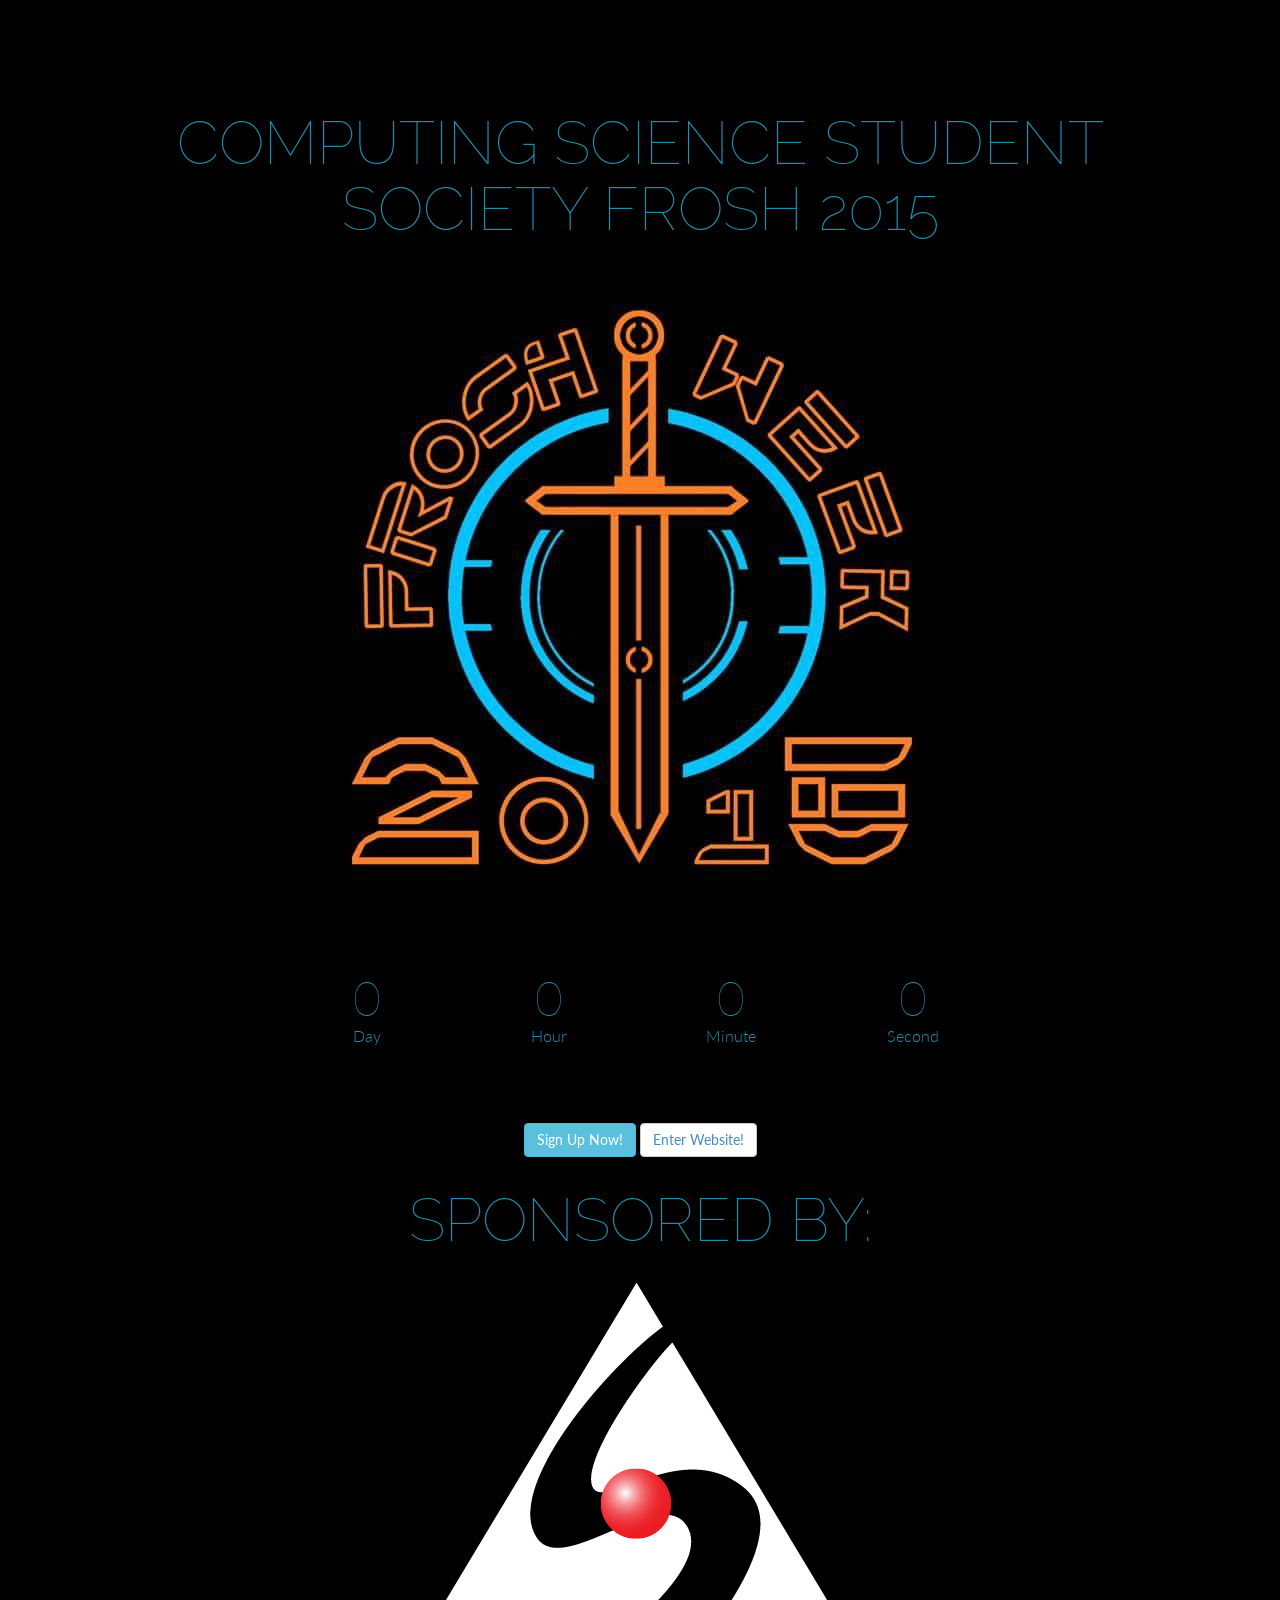
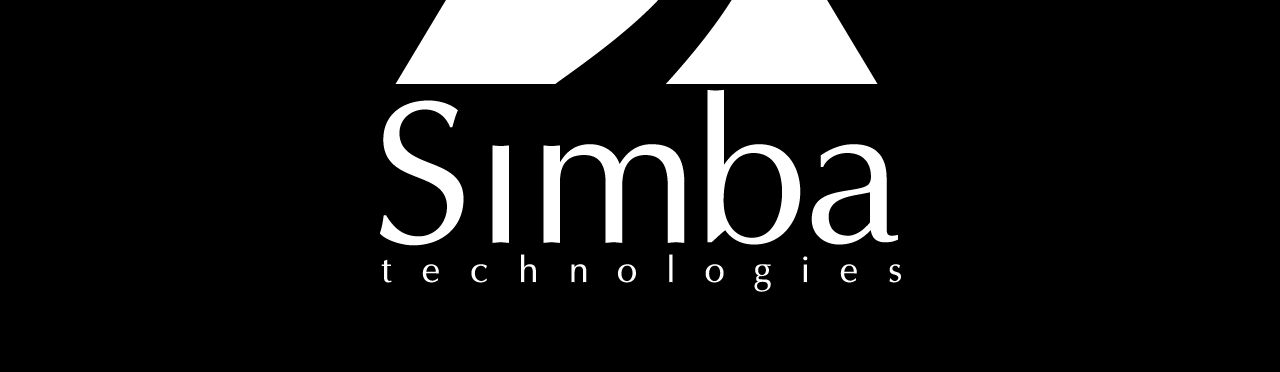
<file: index.html>
<!DOCTYPE html>
<html lang="en">
  <head>
    <meta charset="utf-8">
    <meta name="viewport" content="width=device-width, initial-scale=1.0">
    <meta name="description" content="CSSS Frosh Week 2015">
    <meta name="author" content="Bosco & Corbett">
    <meta name="creator" content="Bosco Noronha, nbosco.me">
    <meta name="attribution_parties" content="SHIELD free bootstrap theme - blacktie.co licensed under CC3">
    <link rel="shortcut icon" href="mainsite/assets/img/team/favicon.ico">

    <title>Computing Science Student Society Frosh 2015, Sponsored by Simba Technologies</title>

    <!-- Bootstrap core CSS -->
    <link href="assets/css/bootstrap.css" rel="stylesheet">

    <!-- Custom styles for this template -->
    <link href="assets/css/soon.css" rel="stylesheet">
    
    <!-- Overrides for everything -->
    <link href="assets/css/overrides.css" rel="stylesheet">

    <!-- HTML5 shim and Respond.js IE8 support of HTML5 elements and media queries -->
    <!--[if lt IE 9]>
      <script src="assets/js/html5shiv.js"></script>
      <script src="assets/js/respond.min.js"></script>
    <![endif]-->
    
    <link href='https://fonts.googleapis.com/css?family=Lato:300,400,700,300italic,400italic' rel='stylesheet' type='text/css'>
    <link href='https://fonts.googleapis.com/css?family=Raleway:400,300,700' rel='stylesheet' type='text/css'>

  </head>
  <!-- START BODY -->
  <body class="nomobile">

    <!-- START HEADER -->
    <section id="header">
        <div class="container">
            <header class="row">
                <div class="col-xs-10 col-xs-offset-1">
                    <!-- HEADLINE -->
                    <h1 data-animated="GoIn">Computing Science Student Society Frosh 2015</h1>
                </div>
            </header>
         
            
      
        <!-- LAYER OVER THE SLIDER TO MAKE THE WHITE TEXT READABLE -->
        <!--<div id="layer"></div>-->
        <!-- END LAYER -->
        <!-- START SLIDER -->
        <!-- Slider Commented Out
        <div class="row">
            <div id="slider" class="col-lg-4 col-lg-offset-4 rev_slider">
                <ul>
                    <li data-transition="slideleft" data-slotamount="1" data-thumb="assets/frosh/new_header.png">
                        <img src="assets/img/frosh/new/blueDisk.jpg">
                    </li>
                    <li data-transition="slideleft" data-slotamount="1" data-thumb="assets/img/frosh/bedrace.png">
                        <img src="assets/img/frosh/frosh-slide-4.jpg">
                    </li>
                    <li data-transition="slideleft" data-slotamount="1" data-thumb="assets/img/frosh/Club_Night.JPG">
                        <img src="assets/img/frosh/frosh-slide-3.jpg">
                    </li>
                </ul>
            </div>
        </div> -->
        <!-- END SLIDER -->
        
            <!-- START TIMER -->
            
            <div class="row">
                <img class="img-responsive center-block" src="assets/img/frosh/new/blueDisk.jpg">
            </div>
          
            <div class="row">
                <div id="timer"  data-animated="FadeIn">
                    <div id="days" class="timer_box"></div>
                    <div id="hours" class="timer_box"></div>
                    <div id="minutes" class="timer_box"></div>
                    <div id="seconds" class="timer_box"></div>
                </div>
            </div>
            
            <div class="row">
                <div class="col-lg-4 col-lg-offset-4 mt centered">
                    <button type="button" class="btn btn-info" onclick='window.location.href = "https://docs.google.com/forms/d/1KcNNdA1Iy11nPLnjwRf1H5aIw_VuB8cx5CHDvjtShYI/viewform?usp=send_form";'>Sign Up Now!</button>
                    <button type="button" class="btn btn-default" onclick='window.location.href = "mainsite/frosh.html";'><a href="mainsite/frosh.html">Enter Website!</a></button>
                </div>
	    </div>
            <!-- END TIMER -->
            
            <div class="row">
                <h1>Sponsored by: </h1>
                <div>
                    <img class="img-responsive center-block" src="assets/img/Simba Logo white on transparent triangle with transparent S.png">
                </div>
            </div>
        </div><!-- End Container -->
    </section>
    <!-- END HEADER -->

    <!-- Bootstrap core JavaScript
    ================================================== -->
    <!-- Placed at the end of the document so the pages load faster -->
    <script>
    function registerRedirect() {
        window.location.href = "https://docs.google.com/forms/d/1KcNNdA1Iy11nPLnjwRf1H5aIw_VuB8cx5CHDvjtShYI/viewform?usp=send_form";
    }
    function mainsiteRedirect() {
        window.location.href = "mainsite/frosh.html";
    }
    
    </script>
    <script src="assets/js/jquery.min.js"></script>
    <script type="text/javascript" src="assets/js/modernizr.custom.js"></script>
    <script src="assets/js/bootstrap.js"></script>
    <script src="assets/js/soon/plugins.js"></script>
    <script src="assets/js/soon/jquery.themepunch.revolution.min.js"></script>
    <script src="assets/js/soon/custom.js"></script>
  </body>
  <!-- END BODY -->
</html>
</file>
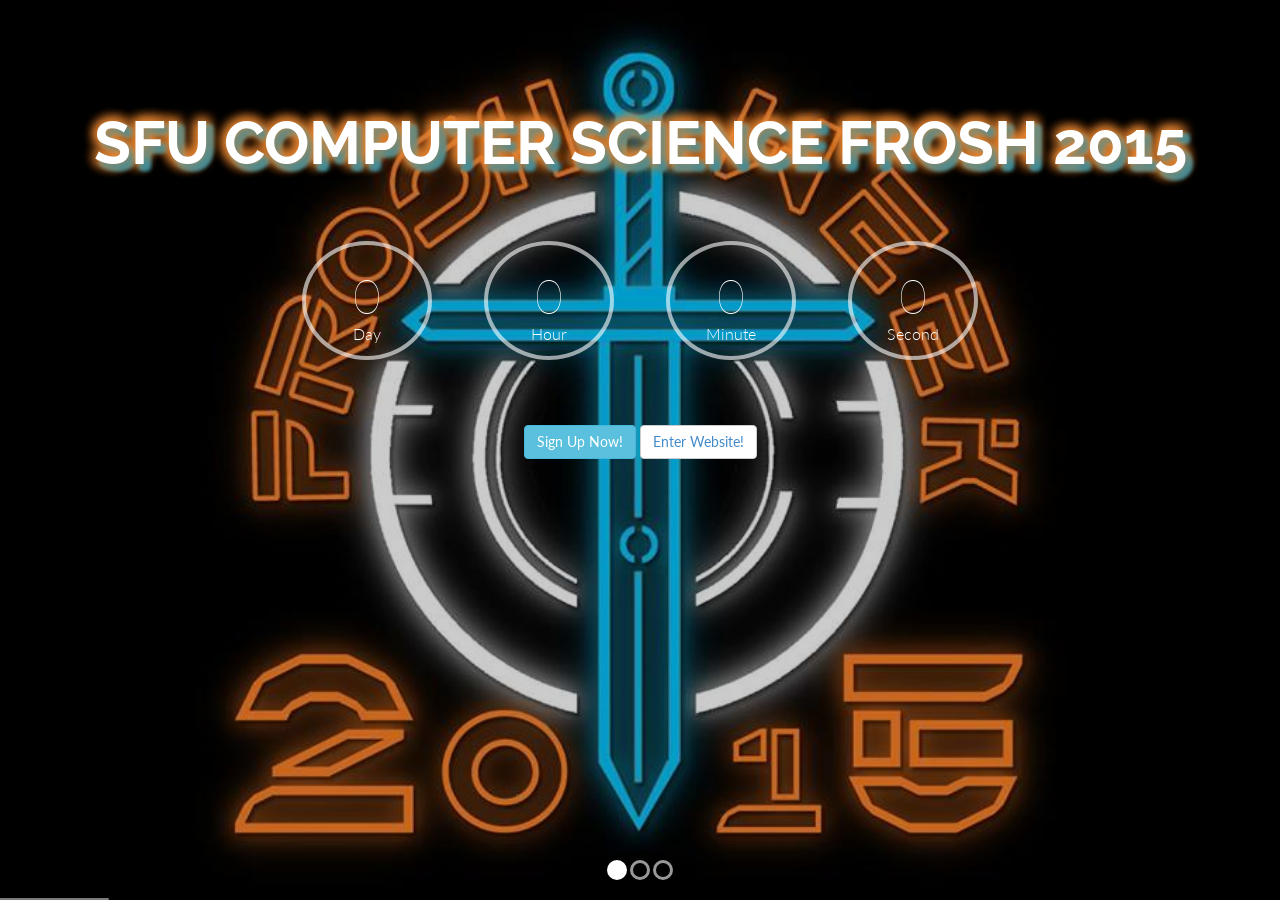
<file: 2015/index.html>
<!DOCTYPE html>
<html>
  <head>
  <head>
    <meta charset="utf-8">
    <meta name="viewport" content="width=device-width, initial-scale=1.0">
    <meta name="description" content="New College Orientation 2014 Website">
    <meta name="author" content="Zach">
    <meta name="creator" content="Carlos Alvarez - Alvarez.is - blacktie.co">
    <meta name="attribution_parties" content="SHIELD free bootstrap theme - blacktie.co licensed under CC3">
    <link rel="shortcut icon" href="mainsite/assets/img/team/gnu_icon.png">

    <title>SFU Computer Science Frosh 2015</title>

    <!-- Bootstrap core CSS -->
    <link href="assets/css/bootstrap.css" rel="stylesheet">

    <!-- Custom styles for this template -->
    <link href="assets/css/soon.css" rel="stylesheet">


    <!-- HTML5 shim and Respond.js IE8 support of HTML5 elements and media queries -->
    <!--[if lt IE 9]>
      <script src="assets/js/html5shiv.js"></script>
      <script src="assets/js/respond.min.js"></script>
    <![endif]-->
    
    <link href='https://fonts.googleapis.com/css?family=Lato:300,400,700,300italic,400italic' rel='stylesheet' type='text/css'>
    <link href='https://fonts.googleapis.com/css?family=Raleway:400,300,700' rel='stylesheet' type='text/css'>

  </head>
  <!-- START BODY -->
  <body class="nomobile">

    <!-- START HEADER -->
    <section id="header">
        <div class="container">
            <header>
                <!-- HEADLINE -->
                <h1 data-animated="GoIn"><b>SFU Computer Science Frosh 2015</b></h1>
            </header>
            <!-- START TIMER -->
            <div id="timer" data-animated="FadeIn">
                <div id="days" class="timer_box"></div>
                <div id="hours" class="timer_box"></div>
                <div id="minutes" class="timer_box"></div>
                <div id="seconds" class="timer_box"></div>
            </div>
            <!-- END TIMER -->
            <div class="col-lg-4 col-lg-offset-4 mt centered">
				
          <button type="button" class="btn btn-info" onclick='window.location.href = "https://docs.google.com/forms/d/1KcNNdA1Iy11nPLnjwRf1H5aIw_VuB8cx5CHDvjtShYI/viewform?usp=send_form";'>Sign Up Now!</button>
		 <button type="button" class="btn btn-default" onclick='window.location.href = "mainsite/frosh.html";'><a href="mainsite/frosh.html">Enter Website!</a></button>
	    
			</div>
            
        </div>
        <!-- LAYER OVER THE SLIDER TO MAKE THE WHITE TEXTE READABLE -->
        <div id="layer"></div>
        <!-- END LAYER -->
        <!-- START SLIDER -->
        <div id="slider" class="rev_slider">
            <ul>
              <li data-transition="slideleft" data-slotamount="1" data-thumb="assets/frosh/new_header.png">
                <img src="assets/img/frosh/blueSwordGlowy.jpg">
              </li>
              <li data-transition="slideleft" data-slotamount="1" data-thumb="assets/img/frosh/bedrace.png">
                <img src="assets/img/frosh/frosh-slide-4.jpg">
              </li>
              <li data-transition="slideleft" data-slotamount="1" data-thumb="assets/img/frosh/Club_Night.JPG">
                <img src="assets/img/frosh/frosh-slide-3.jpg">
              </li>
              
            </ul>
        </div>
        <!-- END SLIDER -->
    </section>
    <!-- END HEADER -->

    <!-- Bootstrap core JavaScript
    ================================================== -->
    <!-- Placed at the end of the document so the pages load faster -->
    <script>
    function registerRedirect() {
        window.location.href = "https://docs.google.com/forms/d/1KcNNdA1Iy11nPLnjwRf1H5aIw_VuB8cx5CHDvjtShYI/viewform?usp=send_form";
    }
    function mainsiteRedirect() {
        window.location.href = "mainsite/frosh.html";
    }
    
    </script>
    <script src="assets/js/jquery.min.js"></script>
	<script type="text/javascript" src="assets/js/modernizr.custom.js"></script>
    <script src="assets/js/bootstrap.js"></script>
    <script src="assets/js/soon/plugins.js"></script>
    <script src="assets/js/soon/jquery.themepunch.revolution.min.js"></script>
    <script src="assets/js/soon/custom.js"></script>
  </body>
  <!-- END BODY -->
</html>
</file>
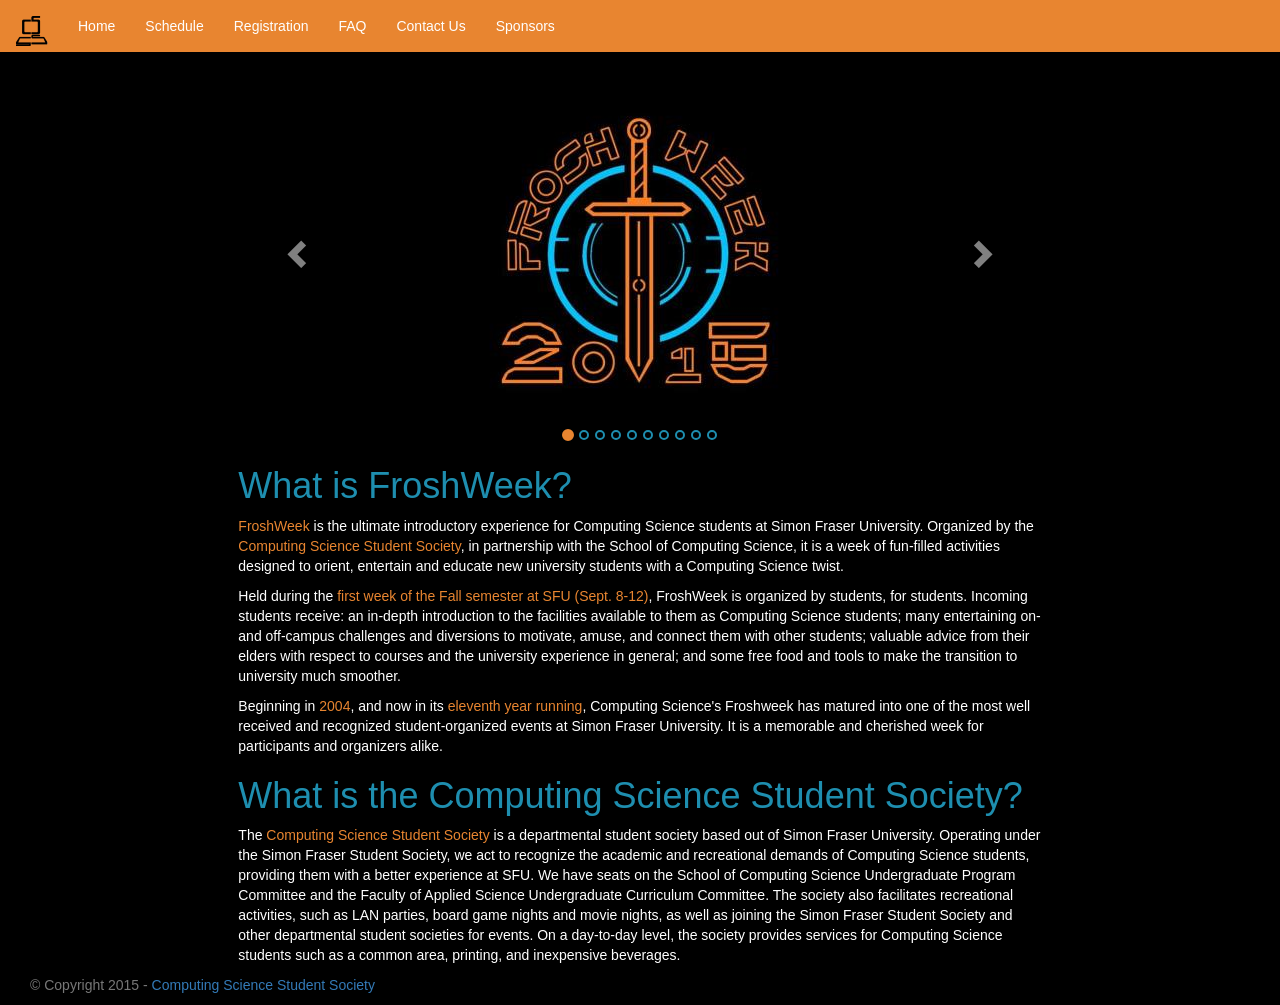
<file: frosh2015/index.html>
<!DOCTYPE html>
<html lang="en">
  <head>
    <meta charset="utf-8">
    <meta http-equiv="X-UA-Compatible" content="IE=edge">
    <meta name="viewport" content="width=device-width, initial-scale=1">
    <!-- The above 3 meta tags *must* come first in the head; any other head content must come *after* these tags -->
    <title>CSSS FroshWeek 2015</title>

    <!-- Bootstrap -->
    <link href="css/bootstrap.min.css" rel="stylesheet">

    <!-- HTML5 shim and Respond.js for IE8 support of HTML5 elements and media queries -->
    <!-- WARNING: Respond.js doesn't work if you view the page via file:// -->
    <!--[if lt IE 9]>
      <script src="https://oss.maxcdn.com/html5shiv/3.7.2/html5shiv.min.js"></script>
      <script src="https://oss.maxcdn.com/respond/1.4.2/respond.min.js"></script>
    <![endif]-->

    <!-- CSSS FroshWeek Stylings -->
    <link href="css/style.css" rel="stylesheet">
    <link href="css/bs-overrides.css" rel="stylesheet">
  </head>
  <body>
        <!-- Navigation Section -->
        <nav class="navbar navbar-default navbar-fixed-top" role="navigation">
            <div class="container-fluid">
                <!-- Navigation Header -->
                <div class="navbar-header">
                    <button type="button" class="navbar-toggle collapsed" data-toggle="collapse" data-target="#navbar-collapse-1">
                        <span class="sr-only">Navigation Toggle</span>
                        <span class="icon-bar"></span>
                        <span class="icon-bar"></span>
                        <span class="icon-bar"></span>
                    </button>
                    <a class="navbar-brand" href="http://csss.cs.sfu.ca"><img src="img/CSSSFinalLogoMini.png" alt="CSSS"></a>
                </div>

                <!-- Nav links -->
                <div class="collapse navbar-collapse" id="navbar-collapse-1">
                    <ul class="nav navbar-nav">
                        <li><a href="index.html" class="active">Home</a></li>
                        <li><a href="schedule.html">Schedule</a></li>
                        <li><a href="registration.html">Registration</a></li>
                        <li><a href="faq.html">FAQ</a></li>
                        <li><a href="contact.html">Contact Us</a></li>
                        <li><a href="sponsors.html">Sponsors</a><li>
                    </ul>
                </div>
            </div>
        </nav>

        <!-- Content Section -->
        <div class="container-fluid">
            <div class="row-fluid">
                <div class="col-xs-12 col-md-8 col-md-offset-2">
                    <div id="carousel" class="carousel slide" data-ride="carousel">
                        <!-- Indicators -->
                        <ol class="carousel-indicators">
                            <li data-target="#carousel" data-slide-to="0" class="active"></li>
                            <li data-target="#carousel" data-slide-to="1"></li>
                            <li data-target="#carousel" data-slide-to="2"></li>
                            <li data-target="#carousel" data-slide-to="3"></li>
                            <li data-target="#carousel" data-slide-to="4"></li>
                            <li data-target="#carousel" data-slide-to="5"></li>
                            <li data-target="#carousel" data-slide-to="6"></li>
                            <li data-target="#carousel" data-slide-to="7"></li>
                            <li data-target="#carousel" data-slide-to="8"></li>
                            <li data-target="#carousel" data-slide-to="9"></li>
                        </ol>
                    
                        <!-- wrapper for slides -->
                        
                        <div class="carousel-inner" role="listbox">
                            <div class="item active">
                                <img class="img-responsive center-block" src="img/blueDisk_landscape.jpg" alt="Frosh 2012 Info Session">
                            </div>
                            
                            <div class="item">
                                <img src="img/frosh-slide-1.jpg" alt="Frosh 2012 Info Session">
                            </div>
                            
                            <div class="item" >
                                <img src="img/frosh-slide-2.jpg" alt="Frosh 2011">
                            </div>
                                
                            <div class="item" >
                                <img src="img/frosh-slide-3.jpg" alt="Frosh 2012 Dinner">
                            </div>
                                
                            <div class="item">
                                <img src="img/frosh-slide-4.jpg" alt="Frosh 2011 Dodgeball">
                            </div>
                                
                            <div class="item">
                                <img src="img/frosh-slide-5.jpg" alt="Frosh 2012">
                            </div>
                                
                            <div class="item">
                                <img src="img/frosh-slide-6.jpg" alt="Frosh 2012 Jumping">
                            </div>
                            
                            <div class="item">
                                <img src="img/frosh-slide-7.jpg" alt="Frosh 2012 Art Gallery">
                            </div>

                            <div class="item">
                                <img src="img/frosh-slide-8.jpg" alt="Frosh 2012 Engineers">
                            </div>
                            
                            <div class="item">
                                <img src="img/frosh-slide-9.jpg">
                            </div>
                        </div>

                        <!-- left and right controls -->
                        <a class="left carousel-control" href="#carousel" role="button" data-slide="prev">
                            <span class="glyphicon glyphicon-chevron-left" aria-hidden="true"</span>
                            <span class="sr-only">Previous</span>
                        </a>
                        <a class="right carousel-control" href="#carousel" role="button" data-slide="next">
                            <span class="glyphicon glyphicon-chevron-right" aria-hidden="true"</span>
                            <span class="sr-only">Next</span>
                        </a>
                    </div> <!-- carousel -->
                </div>

                
                <div class="col-xs-12 col-md-8 col-md-offset-2">
                    <br />
                    <br />
                    
                    <h1>What is FroshWeek?</h1>
                    
                    <p><span class="emphasis">FroshWeek</span> is the ultimate introductory experience for Computing Science students at Simon Fraser University. Organized by the <span class="emphasis">Computing Science Student Society</span>, in partnership with the School of Computing Science, it is a week of fun-filled activities designed to orient, entertain and educate new university students with a Computing Science twist.</p>

                    <p>Held during the <span class="emphasis">first week of the Fall semester at SFU (Sept. 8-12)</span>, FroshWeek is organized by students, for students. Incoming students receive: an in-depth introduction to the facilities available to them as Computing Science students; many entertaining on- and off-campus challenges and diversions to motivate, amuse, and connect them with other students; valuable advice from their elders with respect to courses and the university experience in general; and some free food and tools to make the transition to university much smoother.</p>

                    <p>Beginning in <span class="emphasis">2004</span>, and now in its <span class="emphasis">eleventh year running</span>, Computing Science's Froshweek has matured into one of the most well received and recognized student-organized events at Simon Fraser University. It is a memorable and cherished week for participants and organizers alike.</p> 

                    <h1>What is the Computing Science Student Society?</h1>

                    <p>The <span class="emphasis">Computing Science Student Society</span> is a departmental student society based out of Simon Fraser University. Operating under the Simon Fraser Student Society, we act to recognize the academic and recreational demands of Computing Science students, providing them with a better experience at SFU. We have seats on the School of Computing Science Undergraduate Program Committee and the Faculty of Applied Science Undergraduate Curriculum Committee. The society also facilitates recreational activities, such as LAN parties, board game nights and movie nights, as well as joining the Simon Fraser Student Society and other departmental student societies for events. On a day-to-day level, the society provides services for Computing Science students such as a common area, printing, and inexpensive beverages.</p>
                </div>
            </div> <!-- end row-fluid -->
        </div> <!-- end container-fluid -->
       
            
        <footer class="footer">
            <div class="container-fluid">
                <div class="col-xs-8 col-md-8">
                    <p class="text-muted">&copy; Copyright 2015 - <a href="http://csss.cs.sfu.ca/">Computing Science Student Society</a></p> 
                </div>
            </div>
        </footer>
        
        

    <!-- jQuery (necessary for Bootstrap's JavaScript plugins) -->
    <script src="https://ajax.googleapis.com/ajax/libs/jquery/1.11.2/jquery.min.js"></script>
    <!-- Include all compiled plugins (below), or include individual files as needed -->
    <script src="js/bootstrap.min.js"></script>
  </body>
</html>
</file>
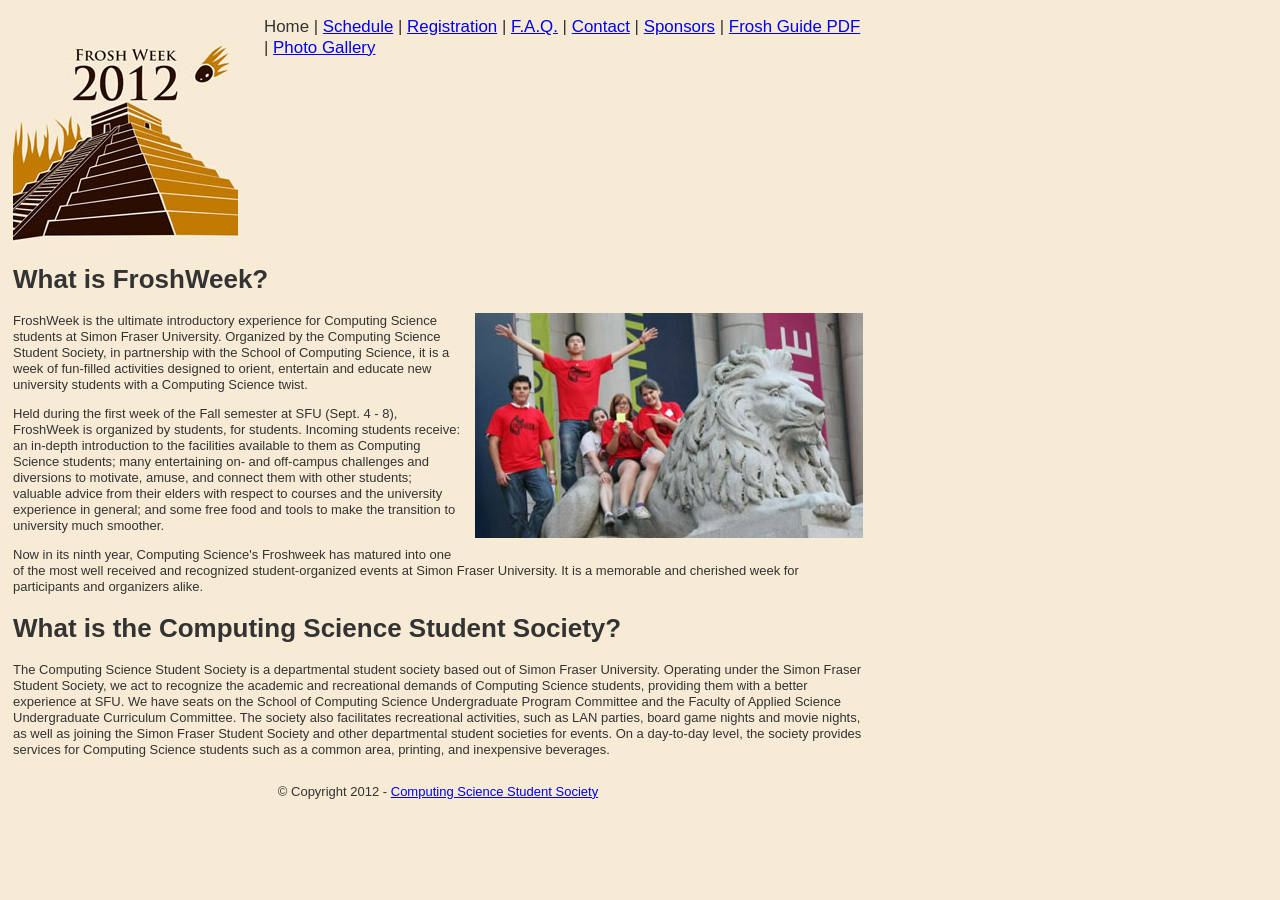
<file: archive/frosh2012/index.html>
<!DOCTYPE html>

<html>
<head>
<title>CSSS FroshWeek 2012</title>
<link rel="stylesheet" href="screen.css" />
</head>

<body>

<div class="logo">
    <img src="logo2012small.jpg" />
</div>
        
<div class="navigation">
    <p>
    Home | 
    <a href="schedule.html">Schedule</a> |
    <a href="registration.html">Registration</a> | 
    <a href="faq.html">F.A.Q.</a> | 
    <a href="contact.html">Contact</a> | 
    <a href="sponsors.html">Sponsors</a> |
    <a href="Frosh Week 2012 Survival Guide.pdf">Frosh Guide PDF</a> |
    <a href="http://csss.cs.sfu.ca/gallery.php">Photo Gallery</a>
    </p>
</div>

<div class="content">

<h1>What is FroshWeek?</h1>

<img class="photo" src="2011_statue.jpg" />

<p>FroshWeek is the ultimate introductory experience for Computing Science students at Simon Fraser
University. Organized by the Computing Science Student Society, in partnership with the School of
Computing Science, it is a week of fun-filled activities designed to orient, entertain and educate new
university students with a Computing Science twist.</p>

<p>Held during the first week of the Fall semester at SFU (Sept. 4 - 8), FroshWeek is organized by students, for
students. Incoming students receive: an in-depth introduction to the facilities available to them as
Computing Science students; many entertaining on- and off-campus challenges and diversions to
motivate, amuse, and connect them with other students; valuable advice from their elders with respect 
to courses and the university experience in general; and some free food and tools to make the
transition to university much smoother.</p>

<p>Now in its ninth year, Computing Science's Froshweek has matured into one of the most well
received and recognized student-organized events at Simon Fraser University. It is a memorable and
cherished week for participants and organizers alike.</p>



<h1>What is the Computing Science Student Society?</h1>

<p>The Computing Science Student Society is a departmental student society based out of Simon 
Fraser University. Operating under the Simon Fraser Student Society, we act to recognize the
academic and recreational demands of Computing Science students, providing them with a better
experience at SFU. We have seats on the School of Computing Science Undergraduate Program 
Committee and the Faculty of Applied Science Undergraduate Curriculum Committee. 
The society also facilitates recreational activities, such as
LAN parties, board game nights and movie nights, as well as joining
the Simon Fraser Student Society and other departmental student
societies for events. On a day-to-day level, the society provides
services for Computing Science students such as a common area,
printing, and inexpensive beverages.</p>

<div class="footer">
	<p>&copy; Copyright 2012 - <a href="http://csss.cs.sfu.ca/">Computing Science Student Society</a></p>
</div>

</div>

</body>
</html>
</file>
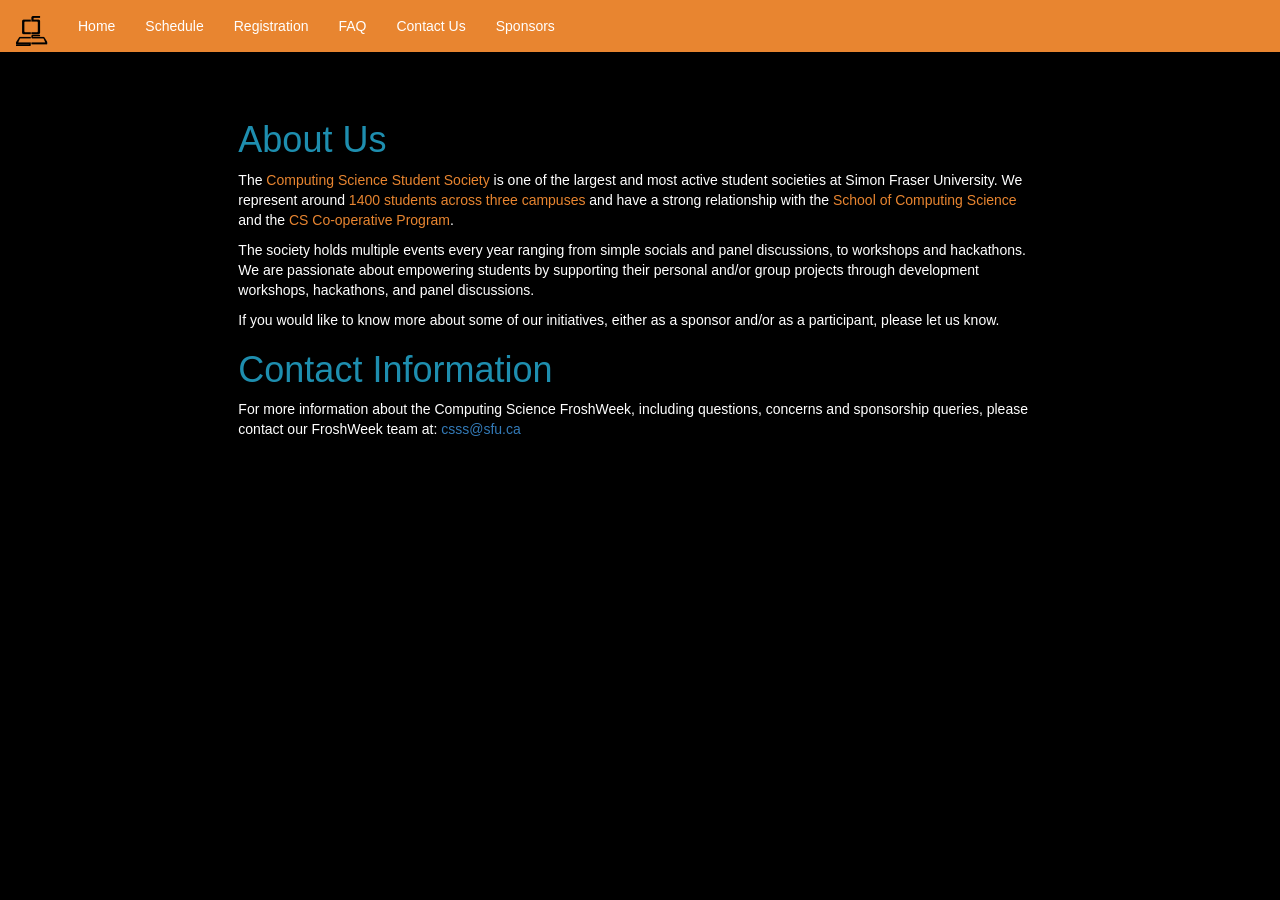
<file: contact.html>
<!DOCTYPE html>
<html lang="en">
  <head>
    <meta charset="utf-8">
    <meta http-equiv="X-UA-Compatible" content="IE=edge">
    <meta name="viewport" content="width=device-width, initial-scale=1">
    <!-- The above 3 meta tags *must* come first in the head; any other head content must come *after* these tags -->
    <title>CSSS FroshWeek 2015</title>

    <!-- Bootstrap -->
    <link href="css/bootstrap.min.css" rel="stylesheet">

    <!-- HTML5 shim and Respond.js for IE8 support of HTML5 elements and media queries -->
    <!-- WARNING: Respond.js doesn't work if you view the page via file:// -->
    <!--[if lt IE 9]>
      <script src="https://oss.maxcdn.com/html5shiv/3.7.2/html5shiv.min.js"></script>
      <script src="https://oss.maxcdn.com/respond/1.4.2/respond.min.js"></script>
    <![endif]-->

    <!-- CSSS FroshWeek Stylings -->
    <link href="css/style.css" rel="stylesheet">
    <link href="css/bs-overrides.css" rel="stylesheet">

  </head>
  <body>
         <!-- Navigation Section -->
        <nav class="navbar navbar-default navbar-fixed-top" role="navigation">
            <div class="container-fluid">
                <!-- Navigation Header -->
                <div class="navbar-header">
                    <button type="button" class="navbar-toggle collapsed" data-toggle="collapse" data-target="#navbar-collapse-1">
                        <span class="sr-only">Navigation Toggle</span>
                        <span class="icon-bar"></span>
                        <span class="icon-bar"></span>
                        <span class="icon-bar"></span>
                    </button>
                    <a class="navbar-brand" href="http://csss.cs.sfu.ca"><img src="img/CSSSFinalLogoMini.png" alt="CSSS"></a>
                </div>

                <!-- Nav links -->
                <div class="collapse navbar-collapse" id="navbar-collapse-1">
                    <ul class="nav navbar-nav">
                        <li><a href="index.html">Home</a></li>
                        <li><a href="schedule.html">Schedule</a></li>
                        <li><a href="registration.html">Registration</a></li>
                        <li><a href="faq.html">FAQ</a></li>
                        <li><a href="contact.html" class="active">Contact Us</a></li>
                        <li><a href="sponsors.html">Sponsors</a><li>
                    </ul>
                </div>
            </div>
        </nav>
        
        <!-- Content Section -->
        <div class="container-fluid">
            <div class="row-fluid">
                <div class="col-xs-12 col-md-8 col-md-offset-2">
                    <h1>About Us</h1>
                     <p>The <span class="emphasis">Computing Science Student Society</span> is one of the largest and most active student societies at Simon Fraser University.  We represent around <span class="emphasis">1400 students across three campuses</span> and have a strong relationship with the <span class="emphasis">School of Computing Science</span> and the <span class="emphasis">CS Co-operative Program</span>.</p>
                     
                     </p>The society holds multiple events every year ranging from simple socials and panel discussions, to workshops and hackathons.  We are passionate about empowering students by supporting their personal and/or group projects through development workshops, hackathons, and panel discussions.</p>
                     
                     <p>If you would like to know more about some of our initiatives, either as a sponsor and/or as a participant, please let us know.</p>
                     
                     <h1>Contact Information</h1>

                     <p>For more information about the Computing Science FroshWeek, including questions, concerns and sponsorship queries, please contact our FroshWeek team at: <a href="mailto:csss@sfu.ca">csss@sfu.ca</a></p>
                </div>
            </div>
        </div>
        
      
        <!-- uncomment after we add the registration form  
        <footer class="footer">
            <div class="container-fluid">
                <div class="col-xs-8 col-md-8">
                    <p class="text-muted">&copy; Copyright 2015 - <a href="http://csss.cs.sfu.ca/">Computing Science Student Society</a></p> 
                </div>
            </div>
        </footer> --> 


    <!-- jQuery (necessary for Bootstrap's JavaScript plugins) -->
    <script src="https://ajax.googleapis.com/ajax/libs/jquery/1.11.2/jquery.min.js"></script>
    <!-- Include all compiled plugins (below), or include individual files as needed -->
    <script src="js/bootstrap.min.js"></script>
  </body>
</html>
</file>
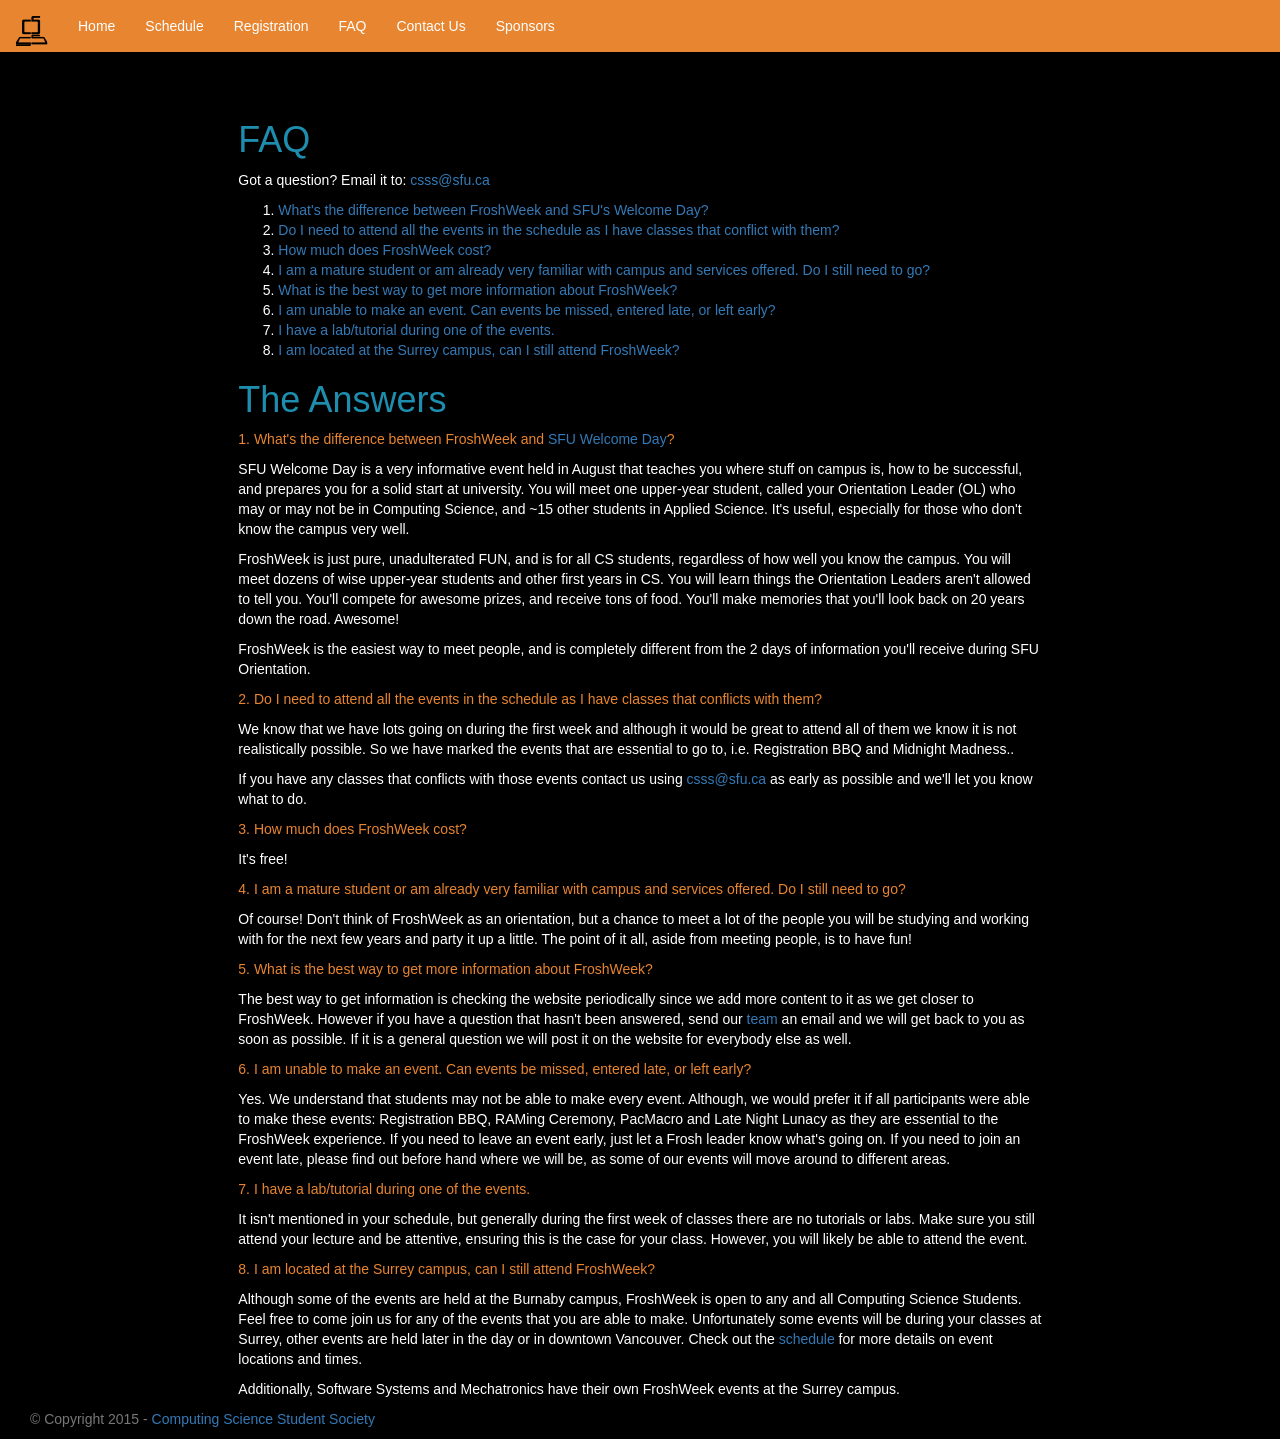
<file: faq.html>
<!DOCTYPE html>
<html lang="en">
  <head>
    <meta charset="utf-8">
    <meta http-equiv="X-UA-Compatible" content="IE=edge">
    <meta name="viewport" content="width=device-width, initial-scale=1">
    <!-- The above 3 meta tags *must* come first in the head; any other head content must come *after* these tags -->
    <title>CSSS FroshWeek 2015</title>

    <!-- Bootstrap -->
    <link href="css/bootstrap.min.css" rel="stylesheet">

    <!-- HTML5 shim and Respond.js for IE8 support of HTML5 elements and media queries -->
    <!-- WARNING: Respond.js doesn't work if you view the page via file:// -->
    <!--[if lt IE 9]>
      <script src="https://oss.maxcdn.com/html5shiv/3.7.2/html5shiv.min.js"></script>
      <script src="https://oss.maxcdn.com/respond/1.4.2/respond.min.js"></script>
    <![endif]-->

    <!-- CSSS FroshWeek Stylings -->
    <link href="css/style.css" rel="stylesheet">
    <link href="css/bs-overrides.css" rel="stylesheet">

  </head>
  <body>
      <!-- Navigation Section -->
        <nav class="navbar navbar-default navbar-fixed-top" role="navigation">
            <div class="container-fluid">
                <!-- Navigation Header -->
                <div class="navbar-header">
                    <button type="button" class="navbar-toggle collapsed" data-toggle="collapse" data-target="#navbar-collapse-1">
                        <span class="sr-only">Navigation Toggle</span>
                        <span class="icon-bar"></span>
                        <span class="icon-bar"></span>
                        <span class="icon-bar"></span>
                    </button>
                    <a class="navbar-brand" href="http://csss.cs.sfu.ca"><img src="img/CSSSFinalLogoMini.png" alt="CSSS"></a>
                </div>

                <!-- Nav links -->
                <div class="collapse navbar-collapse" id="navbar-collapse-1">
                    <ul class="nav navbar-nav">
                        <li><a href="index.html">Home</a></li>
                        <li><a href="schedule.html">Schedule</a></li>
                        <li><a href="registration.html">Registration</a></li>
                        <li><a href="faq.html">FAQ</a></li>
                        <li><a href="contact.html" class="active">Contact Us</a></li>
                        <li><a href="sponsors.html">Sponsors</a><li>
                    </ul>
                </div>
            </div>
        </nav>
        
        <!-- Content Section -->
        <div class="container-fluid">
            <div class="row-fluid">
                <div class="col-xs-12 col-md-8 col-md-offset-2">
                   <h1>FAQ</h1>

			<p>Got a question? Email it to: <a href="mailto:csss@sfu.ca">csss@sfu.ca</a></p>

			<ol>
			    <li><a href="#faq_1">What's the difference between FroshWeek and SFU's Welcome Day?</a></li>
                            <li><a href="#faq_2">Do I need to attend all the events in the schedule as I have classes that conflict with them?</a></li>
                            <li><a href="#faq_3">How much does FroshWeek cost?</a></li>
                            <li><a href="#faq_4">I am a mature student or am already very familiar with campus and services offered. Do I still need to go?</a></li>
                            <li><a href="#faq_5">What is the best way to get more information about FroshWeek?</a></li>
                            <li><a href="#faq_6">I am unable to make an event. Can events be missed, entered late, or left early?</a></li>
			    <li><a href="#faq_7">I have a lab/tutorial during one of the events.</a></li>
                            <li><a href="#faq_8">I am located at the Surrey campus, can I still attend FroshWeek?</a></li>	
			</ol>

			<h1>The Answers</h1>

			<p class="question" id="faq_1">1. What's the difference between FroshWeek and <a href="https://www.sfu.ca/students/orientation/new-students.html">SFU Welcome Day</a>?</p>

			<p>SFU Welcome Day is a very informative event held in August that teaches you where stuff on campus is, how to be successful, and prepares you for a solid start at university. You will meet one upper-year student, called your Orientation Leader (OL) who may or may not be in Computing Science, and ~15 other students in Applied Science. It's useful, especially for those who don't know the campus very well.</p>
			    
			<p>FroshWeek is just pure, unadulterated FUN, and is for all CS students, regardless of how well you know the campus. You will meet dozens of wise upper-year students and other first years in CS. You will learn things the Orientation Leaders aren't allowed to tell you. You'll compete for awesome prizes, and receive tons of food. You'll make memories that you'll look back on 20 years down the road. Awesome!</p>

			<p>FroshWeek is the easiest way to meet  people, and is completely different from the 2 days of information you'll receive during SFU Orientation.</p>


			<p class="question" id="faq_2">2. Do I need to attend all the events in the schedule as I have classes that conflicts with them?</p>

			<p>We know that we have lots going on during the first week and although it would be great to attend all of them we know it is not realistically possible. So we have marked the events that are essential to go to, i.e. Registration BBQ and Midnight Madness..</p>

			<p>If you have any classes that conflicts with those events contact us using <a href="mailto:csss@sfu.ca">csss@sfu.ca</a> as early as possible and we'll let you know what to do.</p>


			<p class="question" id="faq_3">3. How much does FroshWeek cost?</p>

			<p>It's free!</p>


			<p class="question" id="faq_4">4. I am a mature student or am already very familiar with campus and services offered. Do I still need to go?</p>

			<p>Of course! Don't think of FroshWeek as an orientation, but a chance to meet a lot of the people you will be studying and working with for the next few years and party it up a little. The point of it all, aside from meeting people, is to have fun!</p>


			<p class="question" id="faq_5">5. What is the best way to get more information about FroshWeek?</p>

			<p>The best way to get information is checking the website periodically since we add more content to it as we get closer to FroshWeek. However if you have a question that hasn't been answered, send our <a href="mailto:csss@sfu.ca">team</a> an email and we will get back to you as soon as possible. If it is a general question we will post it on the website for everybody else as well.</p>


			<p class="question" id="faq_6">6. I am unable to make an event. Can events be missed, entered late, or left early?</p>

			<p>Yes. We understand that students may not be able to make every event. Although, we would prefer it if all participants were able to make these events: Registration BBQ, RAMing Ceremony, PacMacro and Late Night Lunacy as they are essential to the FroshWeek experience. If you need to leave an event early, just let a Frosh leader know what's going on. If you need to join an event late, please find out before hand where we will be, as some of our events will move around to different areas.</p>


			<p class="question" id="faq_7">7. I have a lab/tutorial during one of the events.</p>

			<p>It isn't mentioned in your schedule, but generally during the first week of classes there are no tutorials or labs. Make sure you still attend your lecture and be attentive, ensuring this is the case for your class. However, you will likely be able to attend the event.</p>


			<p class="question" id="faq_8">8. I am located at the Surrey campus, can I still attend FroshWeek?</p>

			<p>Although some of the events are held at the Burnaby campus, FroshWeek is open to any and all Computing Science Students. Feel free to come join us for any of the events that you are able to make. Unfortunately some events will be during your classes at Surrey, other events are held later in the day or in downtown Vancouver. Check out the <a href="schedule.html">schedule</a> for more details on event locations and times.</p>
			<p>Additionally, Software Systems and Mechatronics have their own FroshWeek events at the Surrey campus.</p>
                </div>
            </div>
        </div>
        <!-- End of Content -->
        
        <footer class="footer">
            <div class="container-fluid">
                <div class="col-xs-8 col-md-8">
                    <p class="text-muted">&copy; Copyright 2015 - <a href="http://csss.cs.sfu.ca/">Computing Science Student Society</a></p> 
                </div>
            </div>
        </footer>
    <!-- jQuery (necessary for Bootstrap's JavaScript plugins) -->
    <script src="https://ajax.googleapis.com/ajax/libs/jquery/1.11.2/jquery.min.js"></script>
    <!-- Include all compiled plugins (below), or include individual files as needed -->
    <script src="js/bootstrap.min.js"></script>
  </body>
</html>
</file>
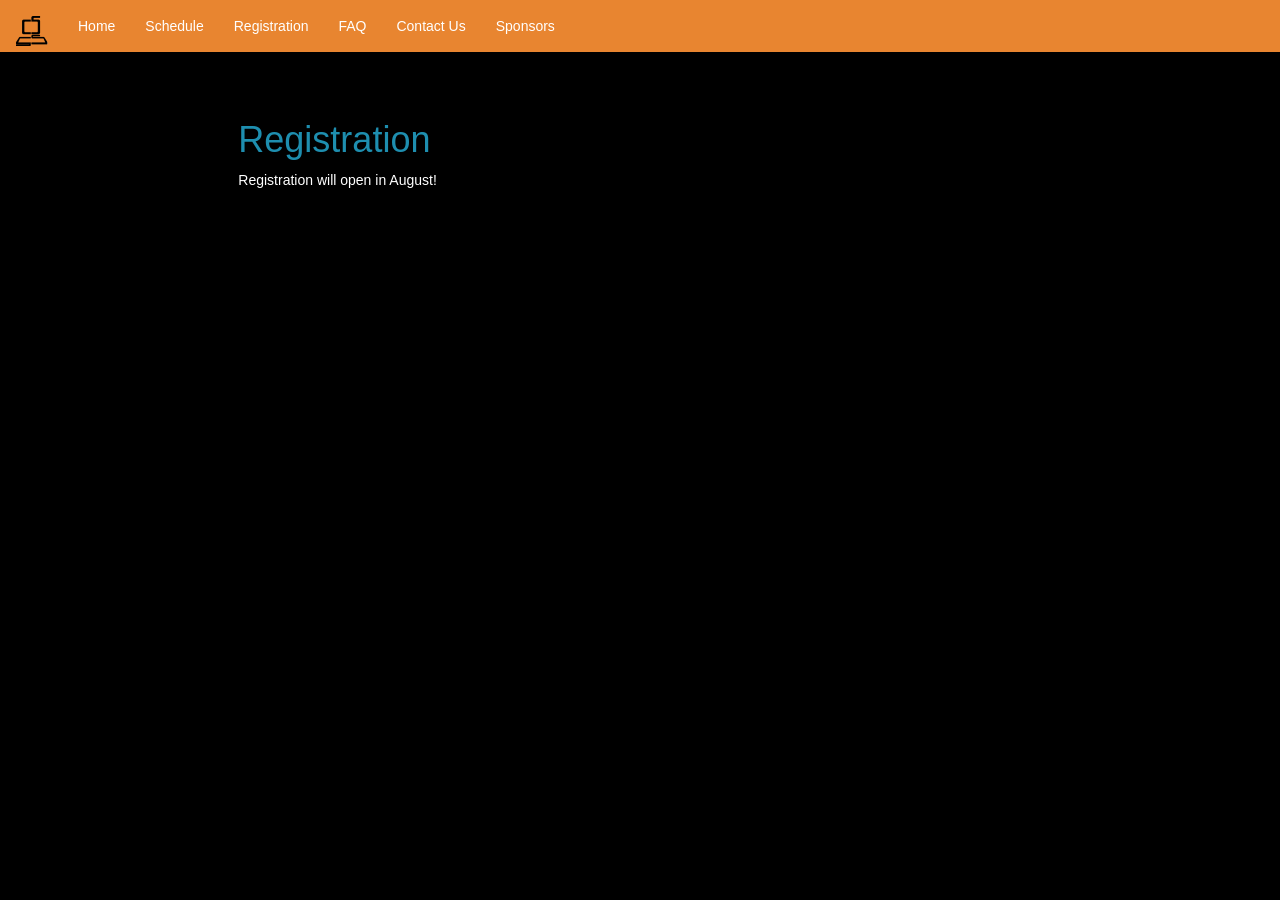
<file: registration.html>
<!DOCTYPE html>
<html lang="en">
    <head>
        <meta charset="utf-8">
        <meta http-equiv="X-UA-Compatible" content="IE=edge">
        <meta name="viewport" content="width=device-width, initial-scale=1">
        <!-- The above 3 meta tags *must* come first in the head; any other head content must come *after* these tags -->
        <title>CSSS FroshWeek 2015</title>

        <!-- Bootstrap -->
        <link href="css/bootstrap.min.css" rel="stylesheet">

        <!-- HTML5 shim and Respond.js for IE8 support of HTML5 elements and media queries -->
        <!-- WARNING: Respond.js doesn't work if you view the page via file:// -->
        <!--[if lt IE 9]>
        <script src="https://oss.maxcdn.com/html5shiv/3.7.2/html5shiv.min.js"></script>
        <script src="https://oss.maxcdn.com/respond/1.4.2/respond.min.js"></script>
        <![endif]-->

        <!-- CSSS FroshWeek Stylings -->
        <link href="css/style.css" rel="stylesheet">
        <link href="css/bs-overrides.css" rel="stylesheet">

    </head>
    <body>
        <!-- Navigation Section -->
        <nav class="navbar navbar-default navbar-fixed-top" role="navigation">
            <div class="container-fluid">
                <!-- Navigation Header -->
                <div class="navbar-header">
                    <button type="button" class="navbar-toggle collapsed" data-toggle="collapse" data-target="#navbar-collapse-1">
                        <span class="sr-only">Navigation Toggle</span>
                        <span class="icon-bar"></span>
                        <span class="icon-bar"></span>
                        <span class="icon-bar"></span>
                    </button>
                    <a class="navbar-brand" href="http://csss.cs.sfu.ca"><img src="img/CSSSFinalLogoMini.png" alt="CSSS"></a>
                </div>

                <!-- Nav links -->
                <div class="collapse navbar-collapse" id="navbar-collapse-1">
                    <ul class="nav navbar-nav">
                        <li><a href="index.html" class="active">Home</a></li>
                        <li><a href="schedule.html">Schedule</a></li>
                        <li><a href="registration.html">Registration</a></li>
                        <li><a href="faq.html">FAQ</a></li>
                        <li><a href="contact.html">Contact Us</a></li>
                        <li><a href="sponsors.html">Sponsors</a><li>
                    </ul>
                </div>
            </div>
        </nav>

        <!-- Content Section -->
        <div class="container-fluid">
            <div class="row-fluid">                
                <div class="col-xs-12 col-md-8 col-md-offset-2">
                    <h1>Registration</h1>
                    
                    <p>Registration will open in August!</p>
                    
                </div>
            </div> <!-- end row-fluid -->
        </div> <!-- end container-fluid -->
       
        <!-- uncomment after we add the registration form  
        <footer class="footer">
            <div class="container-fluid">
                <div class="col-xs-8 col-md-8">
                    <p class="text-muted">&copy; Copyright 2015 - <a href="http://csss.cs.sfu.ca/">Computing Science Student Society</a></p> 
                </div>
            </div>
        </footer> --> 
        
        <!-- jQuery (necessary for Bootstrap's JavaScript plugins) -->
        <script src="https://ajax.googleapis.com/ajax/libs/jquery/1.11.2/jquery.min.js"></script>
        <!-- Include all compiled plugins (below), or include individual files as needed -->
        <script src="js/bootstrap.min.js"></script>
    </body>
</html>
</file>
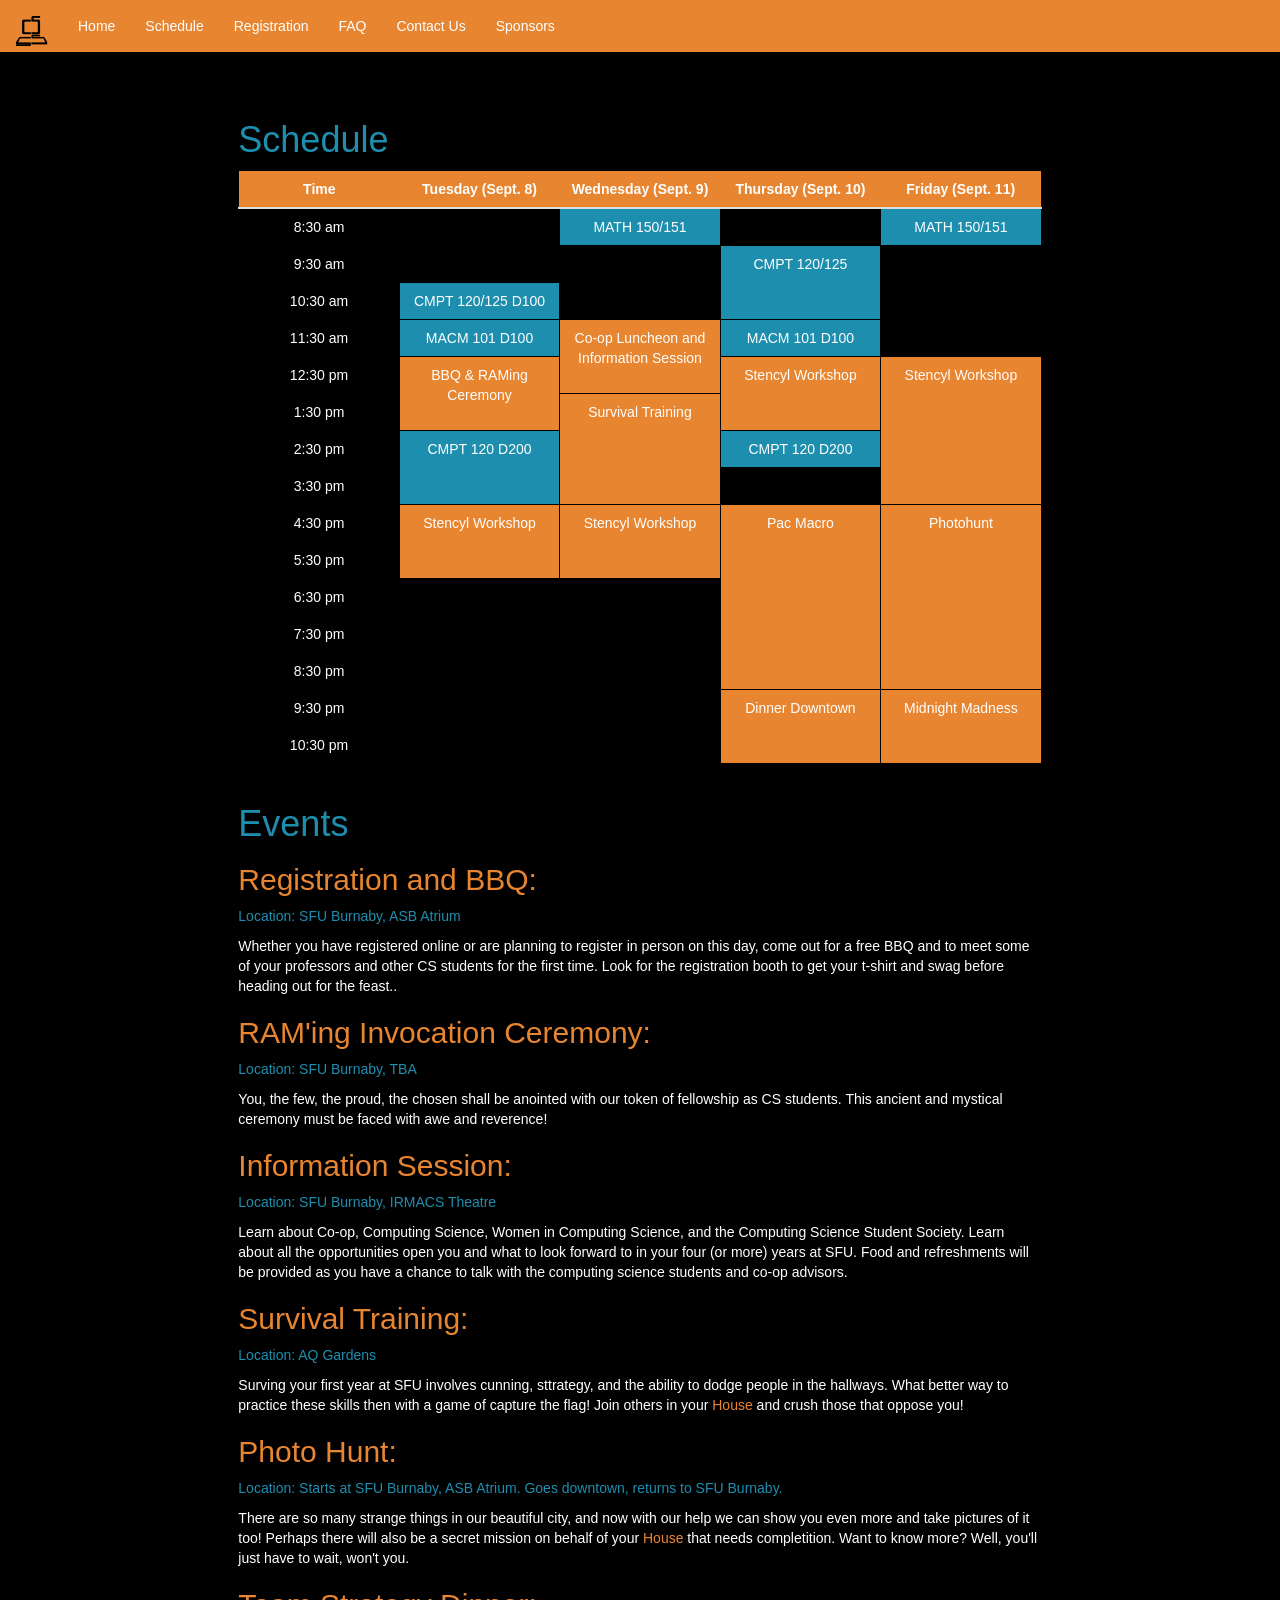
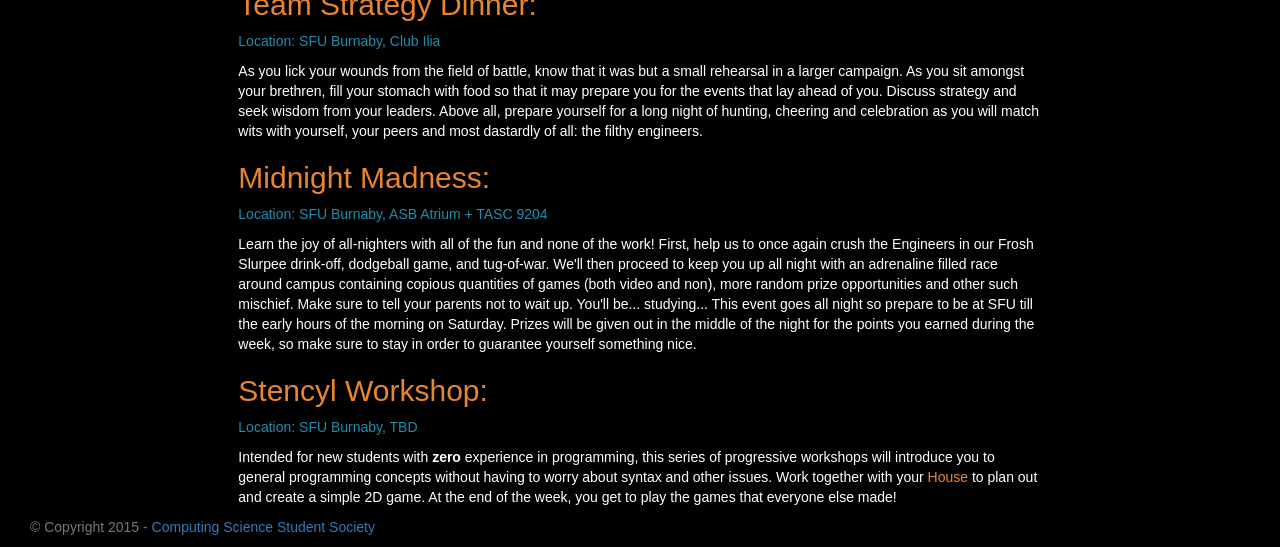
<file: schedule.html>
<!DOCTYPE html>
<html lang="en">
  <head>
    <meta charset="utf-8">
    <meta http-equiv="X-UA-Compatible" content="IE=edge">
    <meta name="viewport" content="width=device-width, initial-scale=1">
    <!-- The above 3 meta tags *must* come first in the head; any other head content must come *after* these tags -->
    <title>CSSS FroshWeek 2015</title>

    <!-- Bootstrap -->
    <link href="css/bootstrap.min.css" rel="stylesheet">

    <!-- HTML5 shim and Respond.js for IE8 support of HTML5 elements and media queries -->
    <!-- WARNING: Respond.js doesn't work if you view the page via file:// -->
    <!--[if lt IE 9]>
      <script src="https://oss.maxcdn.com/html5shiv/3.7.2/html5shiv.min.js"></script>
      <script src="https://oss.maxcdn.com/respond/1.4.2/respond.min.js"></script>
    <![endif]-->

          <!-- CSSS FroshWeek Stylings -->
    <link href="css/style.css" rel="stylesheet">
    <link href="css/bs-overrides.css" rel="stylesheet">

    </head>
    <body>
        <!-- Navigation Section -->
        <nav class="navbar navbar-default navbar-fixed-top" role="navigation">
            <div class="container-fluid">
                <!-- Navigation Header -->
                <div class="navbar-header">
                    <button type="button" class="navbar-toggle collapsed" data-toggle="collapse" data-target="#navbar-collapse-1">
                        <span class="sr-only">Navigation Toggle</span>
                        <span class="icon-bar"></span>
                        <span class="icon-bar"></span>
                        <span class="icon-bar"></span>
                    </button>
                   <a class="navbar-brand" href="http://csss.cs.sfu.ca"><img src="img/CSSSFinalLogoMini.png" alt="CSSS"></a>
                </div>

                <!-- Nav links -->
                <div class="collapse navbar-collapse" id="navbar-collapse-1">
                    <ul class="nav navbar-nav">
                        <li><a href="index.html" class="active">Home</a></li>
                        <li><a href="schedule.html">Schedule</a></li>
                        <li><a href="registration.html">Registration</a></li>
                        <li><a href="faq.html">FAQ</a></li>
                        <li><a href="contact.html">Contact Us</a></li>
                        <li><a href="sponsors.html">Sponsors</a><li>
                    </ul>
                </div>
            </div>
        </nav>

        <!-- Content Section -->
        <div class="container-fluid">
            <div class="row-fluid">                
                <div class="col-xs-12 col-md-8 col-md-offset-2">
                    <h1>Schedule</h1>
                    <div class="table-responsive">
			<table class="table">
				<thead>
					<tr class="table-title">
						<th>Time</th>
						<th id="tue">Tuesday (Sept. 8)</th>
						<th id="wed">Wednesday (Sept. 9)</th>
						<th id="thu">Thursday (Sept. 10)</th>
						<th id="fri">Friday (Sept. 11)</th>
					</tr>
				</thead>

				<tbody>
					<tr>
						<td>8:30 am</td>
						<td header="tue" class="schedule-nothing"></td>
						<td header="wed" class="schedule-class">MATH 150/151</td>
						<td header="thu" class="schedule-nothing"></td>
						<td header="fri" class="schedule-class">MATH 150/151</td>
					</tr>

					<tr>
						<td>9:30 am</td>
						<td header="tue" class="schedule-nothing"></td>
						<td header="wed" class="schedule-nothing"></td>
						<td header="thu" class="schedule-class" rowspan="2">CMPT 120/125</td>
						<td header="fri" class="schedule-nothing"></td>
					</tr>

					<tr>
						<td>10:30 am</td>
						<td header="tue" class="schedule-class">CMPT 120/125 D100</td>
						<td header="wed" class="schedule-nothing"></td>
						<td header="fri" class="schedule-nothing"></td>
					</tr>

					<tr>
						<td>11:30 am</td>
						<td header="tue" class="schedule-class">MACM 101 D100</td>
						<td header="wed" class="schedule-event" rowspan="2"><a href="#Coop">Co-op Luncheon and Information Session</a></td>
						<td header="thu" class="schedule-class">MACM 101 D100</td>
						<td header="fri" class="schedule-nothing"></td>
					</tr>

					<tr>
						<td>12:30 pm</td>
						<td header="tue" class="schedule-event" rowspan="2"><a href="#Registration">BBQ &amp; RAMing Ceremony</a></td>
						<td header="thu" class="schedule-event" rowspan="2"><a href="#Stencyl">Stencyl Workshop</a></td>
						<td header="fri" class="schedule-event" rowspan="4"><a href="#Stencyl">Stencyl Workshop</a></td>
					</tr>

					<tr>
						<td>1:30 pm</td>
						<td header="wed" class="schedule-event" rowspan="3">Survival Training</td>
					</tr>

					<tr>
						<td>2:30 pm</td>
                                                <td header="tue" class="schedule-class" rowspan="2">CMPT 120 D200</td>
						<td header="thu" class="schedule-class">CMPT 120 D200</td>
					</tr>

					<tr>
						<td>3:30 pm</td>
						<td header="thu" class="schedule-nothing"></td>
					</tr>

					<tr>
						<td>4:30 pm</td>
						<td header="tue" class="schedule-event" rowspan="2"><a href="#Stencyl">Stencyl Workshop</a></td>
						<td header="wed" class="schedule-event" rowspan="2"><a href="#Stencyl">Stencyl Workshop</a></td>
                                                <td header="thu" class="schedule-event" rowspan="5"><a href="#PacMacro">Pac Macro</a></td>
                                                <td header="fri" class="schedule-event" rowspan="5"><a href="#PhotoHunt">Photohunt</a></td>
					</tr>


					<tr>
						<td>5:30 pm</td>
					</tr>

					<tr>
						<td>6:30 pm</td>
						<td header="tue" class="schedule-nothing"></td>
						<td header="wed" class="schedule-nothing"></td>
					</tr>

					<tr>
						<td>7:30 pm</td>
						<td header="tue" class="schedule-nothing"></td>
						<td header="wed" class="schedule-nothing"></td>
					</tr>

					<tr>
						<td>8:30 pm</td>
						<td header="tue" class="schedule-nothing"></td>
						<td header="wed" class="schedule-nothing"></td>
					</tr>

					<tr>
						<td>9:30 pm</td>
						<td header="tue" class="schedule-nothing"></td>
						<td header="wed" class="schedule-nothing"></td>
						<td header="thu" class="schedule-event" rowspan="2"><a href="#TeamDinner">Dinner Downtown</a></td>
						<td header="fri" class="schedule-event" rowspan="2"><a href="#Madness">Midnight Madness</a></td>
					</tr>
					
					<tr>
						<td>10:30 pm</td>
						<td header="tue" class="schedule-nothing"></td>
						<td header="wed" class="schedule-nothing"></td>
					</tr>

				</tbody>
			</table>
                    </div>
                    </div>
                </div>
                
                <div class="row-fluid">
                    <div class="col-xs-12 col-md-8 col-md-offset-2 description">
                            <h1>Events</h1>

                            <h2 id="Registration">Registration and BBQ:</h2>
                            <p class="location">Location: SFU Burnaby, ASB Atrium</p>
                            <p>Whether you have registered online or are planning to register in person on this day, come out for a free BBQ and to meet some of your professors and other CS students for the first time. Look for the registration booth to get your t-shirt and swag before heading out for the feast..</p>

                            <h2 id="Ceremony">RAM'ing Invocation Ceremony:</h2>
                            <p class="location">Location: SFU Burnaby, TBA</p>
                            <p>You, the few, the proud, the chosen shall be anointed with our token of fellowship as CS students. This ancient and mystical ceremony must be faced with awe and reverence!</p>

                            <h2 id="Coop">Information Session:</h2>
                            <p class="location">Location: SFU Burnaby, IRMACS Theatre</p>
                            <p>Learn about Co-op, Computing Science, Women in Computing Science, and the Computing Science Student Society.  Learn about all the opportunities open you and what to look forward to in your four (or more) years at SFU.  Food and refreshments will be provided as you have a chance to talk with the computing science students and co-op advisors.</p>

                            <h2 id="Survival">Survival Training:</h2>
                            <p class="location">Location: AQ Gardens</p>
                            <p>Surving your first year at SFU involves cunning, sttrategy, and the ability to dodge people in the hallways.  What better way to practice these skills then with a game of capture the flag!  Join others in your <span class="emphasis">House</span> and crush those that oppose you!</p>

                            <h2 id="PhotoHunt">Photo Hunt:</h2>
                            <p class="location">Location: Starts at SFU Burnaby, ASB Atrium. Goes downtown, returns to SFU Burnaby.</p>
                            <p>There are so many strange things in our beautiful city, and now with our help we can show you even more and take pictures of it too! Perhaps there will also be a secret mission on behalf of your <span class="emphasis">House</span> that needs completition. Want to know more? Well, you'll just have to wait, won't you.</p>

                            <h2 id="TeamDinner">Team Strategy Dinner:</h2>
                            <p class="location">Location: SFU Burnaby, Club Ilia</p>
                            <p>As you lick your wounds from the field of battle, know that it was but a small rehearsal in a larger campaign. As you sit amongst your brethren, fill your stomach with food so that it may prepare you for the events that lay ahead of you. Discuss strategy and seek wisdom from your leaders. Above all, prepare yourself for a long night of hunting, cheering and celebration as you will match wits with yourself, your peers and most dastardly of all: the filthy engineers.</p>

                            <h2 id="Madness">Midnight Madness:</h2>
                            <p class="location">Location: SFU Burnaby, ASB Atrium + TASC 9204</p>
                            <p>Learn the joy of all-nighters with all of the fun and none of the work! First, help us to once again crush the Engineers in our Frosh Slurpee drink-off, dodgeball game, and tug-of-war. We'll then proceed to keep you up all night with an adrenaline filled race around campus containing copious quantities of games (both video and non), more random prize opportunities and other such mischief. Make sure to tell your parents not to wait up. You'll be... studying... This event goes all night so prepare to be at SFU till the early hours of the morning on Saturday. Prizes will be given out in the middle of the night for the points you earned during the week, so make sure to stay in order to guarantee yourself something nice.</p>	
                            
                            <h2 id="Stencyl">Stencyl Workshop:</h2>
                            <p class="location">Location: SFU Burnaby, TBD</p>
                            <p>Intended for new students with <strong>zero</strong> experience in programming, this series of progressive workshops will introduce you to general programming concepts without having to worry about syntax and other issues.  Work together with your <span class="emphasis">House</span> to plan out and create a simple 2D game.  At the end of the week, you get to play the games that everyone else made!</p>
                            
                        </div> <!-- end of col -->
                    </div><!-- end of row-fluid -->
		
                </div>
        </div> <!-- end container-fluid -->
       
            
        <footer class="footer">
            <div class="container-fluid">
                <div class="col-xs-8 col-md-8">
                    <p class="text-muted">&copy; Copyright 2015 - <a href="http://csss.cs.sfu.ca/">Computing Science Student Society</a></p> 
                </div>
            </div>
        </footer>


        <!-- jQuery (necessary for Bootstrap's JavaScript plugins) -->
        <script src="https://ajax.googleapis.com/ajax/libs/jquery/1.11.2/jquery.min.js"></script>
        <!-- Include all compiled plugins (below), or include individual files as needed -->
        <script src="js/bootstrap.min.js"></script>
    </body>
</html>
</file>
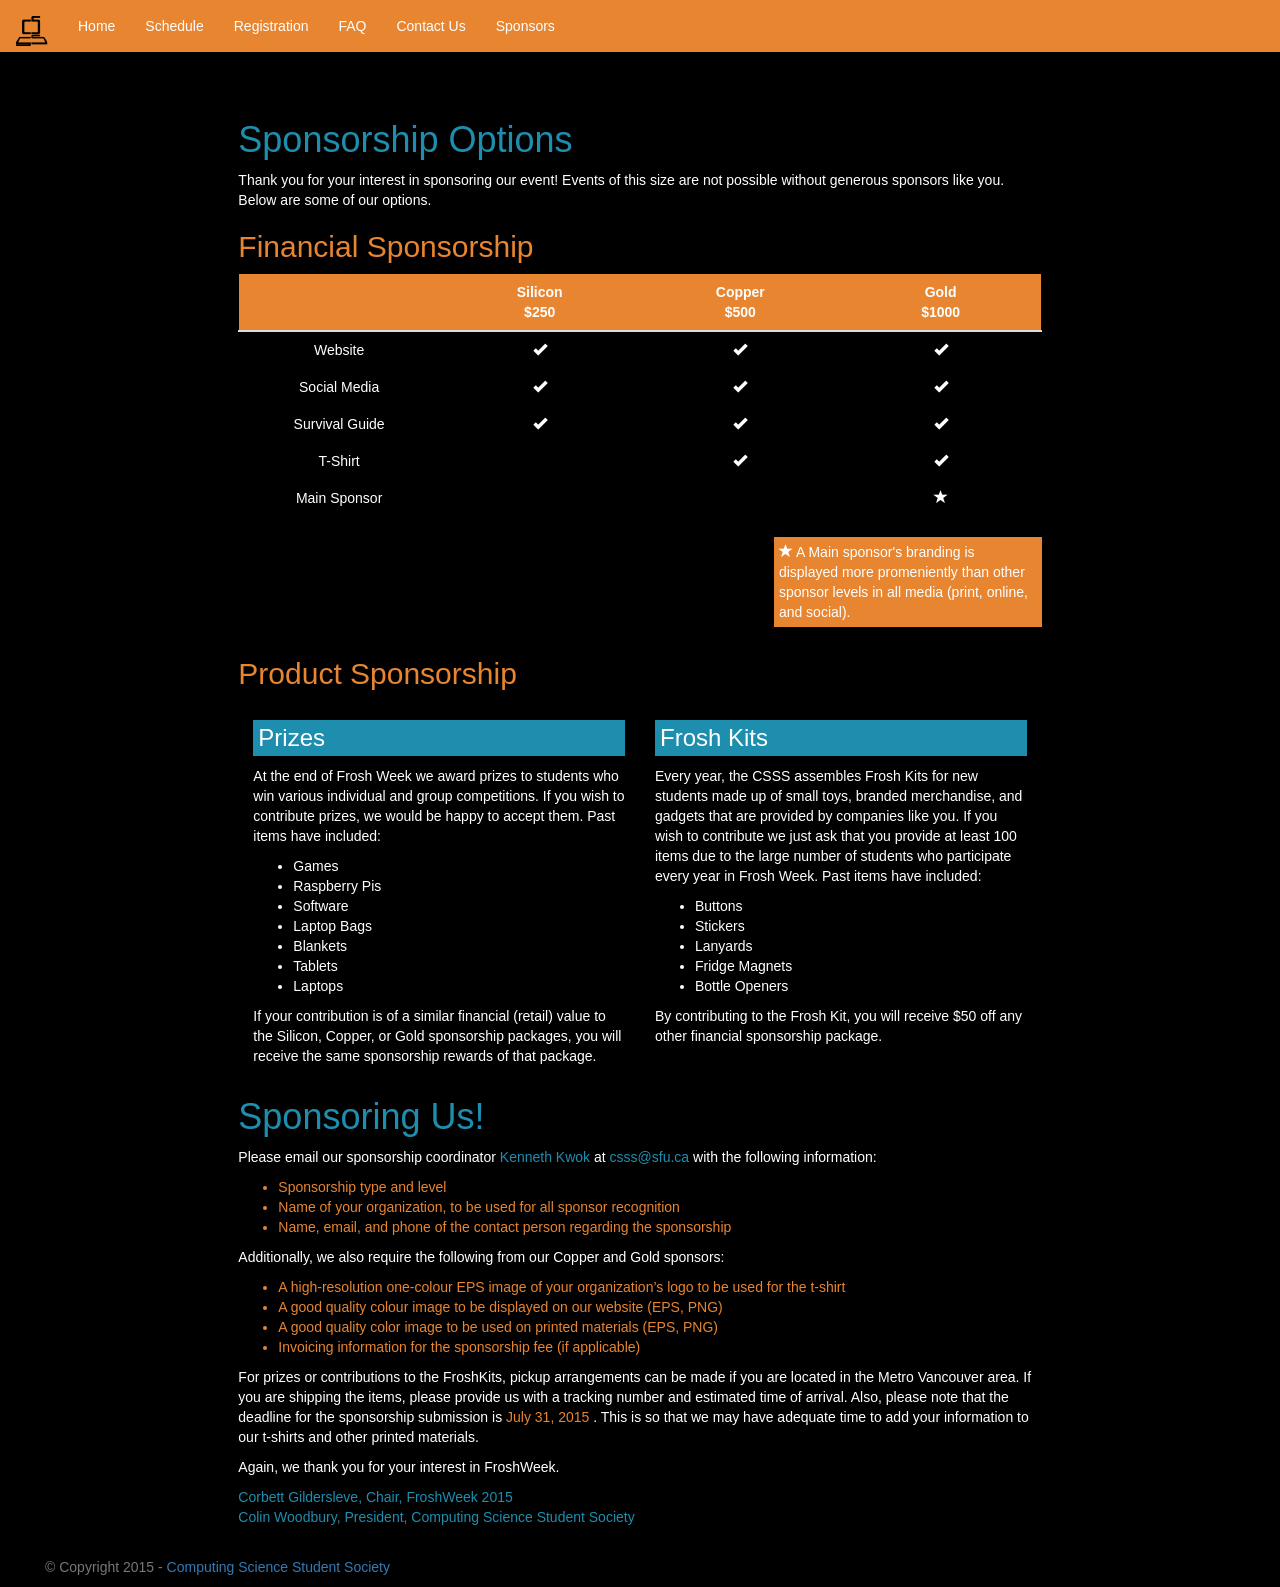
<file: sponsors.html>
<!DOCTYPE html>
<html lang="en">
    <head>
        <meta charset="utf-8">
        <meta http-equiv="X-UA-Compatible" content="IE=edge">
        <meta name="viewport" content="width=device-width, initial-scale=1">
        <!-- The above 3 meta tags *must* come first in the head; any other head content must come *after* these tags -->
        <title>CSSS FroshWeek 2015</title>

        <!-- Bootstrap -->
        <link href="css/bootstrap.min.css" rel="stylesheet">

        <!-- HTML5 shim and Respond.js for IE8 support of HTML5 elements and media queries -->
        <!-- WARNING: Respond.js doesn't work if you view the page via file:// -->
        <!--[if lt IE 9]>
        <script src="https://oss.maxcdn.com/html5shiv/3.7.2/html5shiv.min.js"></script>
        <script src="https://oss.maxcdn.com/respond/1.4.2/respond.min.js"></script>
        <![endif]-->

        <!-- CSSS FroshWeek Stylings -->
        <link href="css/style.css" rel="stylesheet">
        <link href="css/bs-overrides.css" rel="stylesheet">

    </head>
    <body>
        <!-- Navigation Section -->
        <nav class="navbar navbar-default navbar-fixed-top" role="navigation">
            <div class="container-fluid">
                <!-- Navigation Header -->
                <div class="navbar-header">
                    <button type="button" class="navbar-toggle collapsed" data-toggle="collapse" data-target="#navbar-collapse-1">
                        <span class="sr-only">Navigation Toggle</span>
                        <span class="icon-bar"></span>
                        <span class="icon-bar"></span>
                        <span class="icon-bar"></span>
                    </button>
                    <a class="navbar-brand" href="http://csss.cs.sfu.ca"><img src="img/CSSSFinalLogoMini.png" alt="CSSS"></a>
                </div>

                <!-- Nav links -->
                <div class="collapse navbar-collapse" id="navbar-collapse-1">
                    <ul class="nav navbar-nav">
                        <li><a href="index.html" class="active">Home</a></li>
                        <li><a href="schedule.html">Schedule</a></li>
                        <li><a href="registration.html">Registration</a></li>
                        <li><a href="faq.html">FAQ</a></li>
                        <li><a href="contact.html">Contact Us</a></li>
                        <li><a href="sponsors.html">Sponsors</a><li>
                    </ul>
                </div>
            </div>
        </nav>

        <!-- Content Section -->
        <div class="container-fluid">
            <div class="row-fluid">                
                <div class="col-xs-12 col-md-8 col-md-offset-2">
                    <h1>Sponsorship Options</h1>
                    <p>Thank you for your interest in sponsoring our event! Events of this size are not possible without generous sponsors like you.  Below are some of our options.</p>
                    
                    <h2>Financial Sponsorship</h2>
                    <table class="table">
                        <thead>
                            <tr class="table-title">
                                <th id="blank"></th>
                                <th id="silicon">Silicon <br />$250</th>
                                <th id="copper">Copper <br />$500</th>
                                <th id="gold">Gold <br /> $1000</th>
                            </tr>
                        </thead>
                            
                        <tbody>
                            <tr>
                                <td>Website</td>
                                <td><span class="glyphicon glyphicon-ok" aria-hidden="true"></td>
                                <td><span class="glyphicon glyphicon-ok" aria-hidden="true"></td>
                                <td><span class="glyphicon glyphicon-ok" aria-hidden="true"></td>
                            </tr>
                            
                            <tr>
                                <td>Social Media</td>
                                <td><span class="glyphicon glyphicon-ok" aria-hidden="true"></td>
                                <td><span class="glyphicon glyphicon-ok" aria-hidden="true"></td>
                                <td><span class="glyphicon glyphicon-ok" aria-hidden="true"></td>
                            </tr>
                            
                            <tr>
                                <td>Survival Guide</td>
                                <td><span class="glyphicon glyphicon-ok" aria-hidden="true"></td>
                                <td><span class="glyphicon glyphicon-ok" aria-hidden="true"></td>
                                <td><span class="glyphicon glyphicon-ok" aria-hidden="true"></td>
                            </tr>
                            
                            <tr>
                                <td>T-Shirt</td>
                                <td></td>
                                <td><span class="glyphicon glyphicon-ok" aria-hidden="true"></td>
                                <td><span class="glyphicon glyphicon-ok" aria-hidden="true"></td>
                            </tr>
                            
                            <tr>
                                <td>Main Sponsor</td>
                                <td></td>
                                <td></td>
                                <td><span class="glyphicon glyphicon-star" aria-hidden="true"></td>
                            </tr>
                        </tbody>
                    </table>   
                    
                    <p class="cutout col-xs-8 col-xs-offset-4 col-md-4 col-md-offset-8"><span class="glyphicon glyphicon-star" aria-hidden="true"></span> A Main sponsor's branding is displayed more promeniently than other sponsor levels in all media (print, online, and social).</p>
                </div> <!-- end row-fluid -->
                   
                   
                <div class="row-fluid">
                    <div class="col-xs-12 col-md-8 col-md-offset-2">
                        <h2>Product Sponsorship</h2>
                        <div class="col-xs-12 col-md-6 package">
                            <h3 class="packHeader">Prizes</h3>
                            <p>At the end of Frosh Week we award prizes to students who win various individual  and group competitions. If you wish to contribute prizes, we would be happy to accept them.  Past items have included:</p>
                                
                            <ul>
                                <li>Games</li>
                                <li>Raspberry Pis</li>
                                <li>Software</li>
                                <li>Laptop Bags</li>
                                <li>Blankets</li>
                                <li>Tablets</li>
                                <li>Laptops</li>
                            </ul>
                        
                            <p>If your contribution is of a similar financial (retail) value to the Silicon, Copper, or Gold sponsorship packages, you will receive the same sponsorship rewards of that package.</p>
                        </div>
                    
                    
                        <div class="col-xs-12 col-md-6 package">
                            <h3>Frosh Kits</h3>
                            <p>Every year, the CSSS assembles Frosh Kits for new students made up of small toys, branded merchandise, and gadgets that are provided by companies like you. If you wish to contribute we just ask that you provide at least 100 items due to the large number of students who participate every year in Frosh Week. Past items have included:</p>
                            
                            <ul>
                                <li>Buttons</li>
                                <li>Stickers</li>
                                <li>Lanyards</li>
                                <li>Fridge Magnets</li>
                                <li>Bottle Openers</li>
                            </ul>
                                
                            <p>By contributing to the Frosh Kit, you will receive $50 off any other financial sponsorship package.</p>
                        </div>
                    </div>
                </div>
                
                <div class="row-fluid">
                    <div class="col-xs-12 col-md-8 col-md-offset-2">
                   <!-- <h1>Current Sponsors</h1>
                    <h2>Gold Sponsor</h2>
                    <h4>Copper Sponsor</h3>
                    <h4>Silicon Sponsor</h4>
                    </div>-->
                </div>
                
                 <div class="row-fluid">
                    <div class="col-xs-12 col-md-8 col-md-offset-2">
                        <h1>Sponsoring Us!</h1>
                        <p>Please email our sponsorship coordinator <span class="alt_emphasis">Kenneth Kwok</span> at <span class="alt_emphasis">csss@sfu.ca</span> with the following information:</p>

                        <ul class="emphasis">
                            <li>Sponsorship type and level</li>
                            <li>Name of your organization, to be used for all sponsor recognition</li>
                            <li>Name, email, and phone of the contact person regarding the sponsorship</li>
                        </ul>
                        
                        <p>Additionally, we also require the following from our Copper and Gold sponsors:</p>
                        
                        <ul class="emphasis">
                            <li>A high-resolution one-colour EPS image of your organization’s logo to be used for the t-shirt</li>
                            <li>A good quality colour image to be displayed on our website (EPS, PNG)</li>
                            <li>A good quality color image to be used on printed materials (EPS, PNG)</li>
                            <li>Invoicing information for the sponsorship fee (if applicable)</li>
                        </ul>

                        <p>For prizes or contributions to the FroshKits, pickup arrangements can be made if you are located in the Metro Vancouver area. If you are shipping the items, please provide us with a tracking number and estimated time of arrival. Also, please note that the deadline for the sponsorship submission is <span class="emphasis">July 31, 2015</span> . This is so that we may have adequate time to add your information to our t-shirts and other printed materials.</p>

                        <p>Again, we thank you for your interest in FroshWeek.</p>
                        
                        <p class="alt_emphasis">Corbett Gildersleve, Chair, FroshWeek 2015 <br />
                        Colin Woodbury, President, Computing Science Student Society</p>
                        <br />

                    </div>
        </div> <!-- end container-fluid -->
       
            
        <footer class="footer">
            <div class="container-fluid">
                <div class="col-xs-8 col-md-8">
                    <p class="text-muted">&copy; Copyright 2015 - <a href="http://csss.cs.sfu.ca/">Computing Science Student Society</a></p> 
                </div>
            </div>
        </footer>
        
        <!-- jQuery (necessary for Bootstrap's JavaScript plugins) -->
        <script src="https://ajax.googleapis.com/ajax/libs/jquery/1.11.2/jquery.min.js"></script>
        <!-- Include all compiled plugins (below), or include individual files as needed -->
        <script src="js/bootstrap.min.js"></script>
    </body>
</html>
</file>
<file: assets/css/soon.css>
/******************************************************************************************************************************
MAIN STYLE
*******************************************************************************************************************************/
body {
  background-color: #f2f2f2;
    font-family: "Lato";
    font-weight: 300;
    font-size: 16px;
    color: #555;

    -webkit-font-smoothing: antialiased;
    -webkit-overflow-scrolling: touch;
}

/* Titles */
h1, h2, h3, h4, h5, h6 {
    font-family: "Raleway";
    font-weight: 300;
    color: #333;
}

h4 {
	color: white;
	font-weight: 400;
}

h1, h2, h3 {
    font-family: 'Raleway',sans-serif;
    margin-top: 30px;
    font-weight: 100;
    text-transform: uppercase;
    margin-bottom: 30px;
}
h1{
	font-size: 60px;
	color: white;
}

h2{ color: #dc7075;}
a:hover, a:focus {
    -webkit-transition-duration: 0.4s;
       -moz-transition-duration: 0.4s;
            transition-duration: 0.4s;
}
/******************************************************************************************************************************
HEADER
*******************************************************************************************************************************/
#header .container{
    color: #FFF;
    text-align: center;
    position: relative;
    z-index: 2;
    padding: 80px 0;
}
.timer_box{
    margin: 35px 24px;
    display: inline-block;
    padding: 20px 12px 0px 12px;
    text-align: center;
    width: 130px;
    border-radius: 50%;
/*    border: 4px solid rgba(255, 255, 255, .6);*/
    text-shadow: #e88530 0 0 13px, #1e8eaf 5px 5px 5px, #e88530 0 0 13px,#e88530 0 0 13px, #e88530 0 0 13px;
}
.timer_box h1{
    font-size: 48px;
    margin-top: 5px;
    margin-bottom: 0px;
    font-family: "Lato","Helvetica Neue",Helvetica,Arial,sans-serif;
    color: white;
}
.timer_box p{ margin-top: 0px;}
#layer{
    background-color: rgba(0, 0, 0, .2);
    left: 0; top: 0;
    width: 100%;
    height: 100%;
    position: fixed;
    z-index: 1;
}
#slider{
    width: 100%;
    position: fixed;
    background-color: #2c3e50; 
    top: 0;
    left: 0;
    z-index: 0;
    padding:0;
}

.mt {
	margin-top: 30px;
}

.centered {
	text-align: center;
}
/******************************************************************************************************************************
RESPONSIVE
*******************************************************************************************************************************/
@media only screen and (max-width: 520px) {
    .timer_box{ margin: 0 12px 12px 0;}
    .tp-bullets{display: none;}
    #header .container{padding: 20px 0px 20px 0}
    #header-button{ display: none;}
    #appendedInputButtons{
        border-radius: 20px;
        margin-bottom: 25px;
    }
    #slider{display: none;}
    .btn-subscribe{border-radius: 20px;}
    #contact-informations{margin-top: 24px;}
    body {
	    background-color: #2c3e50;
    }
}
@media only screen and (max-width: 740px) {
    .timer_box{
        width: 100px;
        padding: 16px 0 0 0;
        margin: 35px 12px;
    }
    #layer{display: none;}
    .timer_box h1{ font-size: 28px;}
    h1{ font-size: 36px;}
}
/******************************************************************************************************************************
ANIMATIONS
*******************************************************************************************************************************/
.animated {
    opacity: 0;
    -webkit-animation-duration: 1s;
       -moz-animation-duration: 1s;
         -o-animation-duration: 1s;
            animation-duration: 1s;
    -webkit-animation-fill-mode: both;
       -moz-animation-fill-mode: both;
         -o-animation-fill-mode: both;
            animation-fill-mode: both;
}
.animated.GoIn {
    opacity: 1;
    -webkit-animation-delay: 1s;
       -moz-animation-delay: 1s;
        -ms-animation-delay: 1s;
         -o-animation-delay: 1s;
            animation-delay: 1s;
    -webkit-animation-name: GoIn;
       -moz-animation-name: GoIn;
         -o-animation-name: GoIn;
            animation-name: GoIn;
}
.animated.FadeIn {
    opacity: 1;
    -webkit-animation-duration: .8s;
       -moz-animation-duration: .8s;
        -ms-animation-duration: .8s;
         -o-animation-duration: .8s;
            animation-duration: .8s;
    -webkit-animation-name: FadeIn;
       -moz-animation-name: FadeIn;
         -o-animation-name: FadeIn;
            animation-name: FadeIn;
}
@-webkit-keyframes GoIn {
    0%   {opacity: 0;-webkit-transform: translateY(-2000px);}
    60%  {opacity: 1;-webkit-transform: translateY(30px);}
    80%  {-webkit-transform: translateY(-10px);}
    100% {-webkit-transform: translateY(0);}
}
@-moz-keyframes GoIn {
    0%   {opacity: 0; -moz-transform: translateY(-2000px);}
    60%  {opacity: 1; -moz-transform: translateY(30px);}
    80%  {-moz-transform: translateY(-10px);}               
    100% {-moz-transform: translateY(0);}
}
@-o-keyframes GoIn {
    0%   {opacity: 0; -o-transform: translateY(-2000px);}
    60%  {opacity: 1; -o-transform: translateY(30px);}
    80%  {-o-transform: translateY(-10px);}
    100% {-o-transform: translateY(0);}
}
@keyframes GoIn {
    0%   {opacity: 0; transform: translateY(-2000px);}
    60%  {opacity: 1; transform: translateY(30px);}   
    80%  {transform: translateY(-10px);}
    100% {transform: translateY(0);}
}
@-webkit-keyframes FadeIn {
    0%   {opacity: 0}
    30%  {opacity: .3;}
    60%  {opacity: .6;}
    100%  {opacity: 1;}
}
@-moz-keyframes FadeIn {
    0%   {opacity: 0}
    30%  {opacity: .3;}
    60%  {opacity: .6;}
    100%  {opacity: 1;}
}
@-o-keyframes FadeIn {
    0%   {opacity: 0}
    30%  {opacity: .3;}
    60%  {opacity: .6;}
    100%  {opacity: 1;}
}
@keyframes FadeIn {
    0%   {opacity: 0}
    30%  {opacity: .3;}
    60%  {opacity: .6;}
    100%  {opacity: 1;}
}
@-webkit-keyframes InfiniteTurn {
    0% { -webkit-transform: rotate(0deg);}
    100% { -webkit-transform: rotate(360deg);};
}
@-moz-keyframes InfiniteTurn {
    0% { -moz-transform: rotate(0deg);}
    100% { -moz-transform: rotate(360deg);};
}
@-o-keyframes InfiniteTurn {
    0% { -o-transform: rotate(0deg);}
    100% { -o-transform: rotate(360deg);};
}
@-keyframes InfiniteTurn {
    0% { transform: rotate(0deg);}
    100% { transform: rotate(360deg);};
}

@-webkit-keyframes bounceInLeft {
    0% {
        opacity: 0;
        -webkit-transform: translateX(-2000px);
    }
    60% {
        opacity: 1;
        -webkit-transform: translateX(30px);
    }
    80% {
        -webkit-transform: translateX(-10px);
    }
    100% {
        -webkit-transform: translateX(0);
    }
}
@-moz-keyframes bounceInLeft {
    0% {
        opacity: 0;
        -moz-transform: translateX(-2000px);
    }
    60% {
        opacity: 1;
        -moz-transform: translateX(30px);
    }
    80% {
        -moz-transform: translateX(-10px);
    }
    100% {
        -moz-transform: translateX(0);
    }
}
@-o-keyframes bounceInLeft {
    0% {
        opacity: 0;
        -o-transform: translateX(-2000px);
    }
    60% {
        opacity: 1;
        -o-transform: translateX(30px);
    }
    80% {
        -o-transform: translateX(-10px);
    }
    100% {
        -o-transform: translateX(0);
    }
}
@keyframes bounceInLeft {
    0% {
        opacity: 0;
        transform: translateX(-2000px);
    }
    60% {
        opacity: 1;
        transform: translateX(30px);
    }
    80% {
        transform: translateX(-10px);
    }
    100% {
        transform: translateX(0);
    }
}
.animated.bounceInLeft {
    opacity: 1;
    -webkit-animation-name: bounceInLeft;
       -moz-animation-name: bounceInLeft;
         -o-animation-name: bounceInLeft;
            animation-name: bounceInLeft;
}
@-webkit-keyframes bounceInRight {
    0% {
        opacity: 0;
        -webkit-transform: translateX(2000px);
    }
    60% {
        opacity: 1;
        -webkit-transform: translateX(-30px);
    }
    80% {
        -webkit-transform: translateX(10px);
    }
    100% {
        -webkit-transform: translateX(0);
    }
}
@-moz-keyframes bounceInRight {
    0% {
        opacity: 0;
        -moz-transform: translateX(2000px);
    }
    60% {
        opacity: 1;
        -moz-transform: translateX(-30px);
    }
    80% {
        -moz-transform: translateX(10px);
    }
    100% {
        -moz-transform: translateX(0);
    }
}
@-o-keyframes bounceInRight {
    0% {
        opacity: 0;
        -o-transform: translateX(2000px);
    }
    60% {
        opacity: 1;
        -o-transform: translateX(-30px);
    }
    80% {
        -o-transform: translateX(10px);
    }
    100% {
        -o-transform: translateX(0);
    }
}
@keyframes bounceInRight {
    0% {
        opacity: 0;
        transform: translateX(2000px);
    }
    60% {
        opacity: 1;
        transform: translateX(-30px);
    }
    80% {
        transform: translateX(10px);
    }
    100% {
        transform: translateX(0);
    }
}
.animated.bounceInRight {
    opacity: 1;
    -webkit-animation-name: bounceInRight;
       -moz-animation-name: bounceInRight;
         -o-animation-name: bounceInRight;
            animation-name: bounceInRight;
}
@-webkit-keyframes bounceInTop {
    0% {
        opacity: 0;
        -webkit-transform: translateY(2000px);
    }
    60% {
        opacity: 1;
        -webkit-transform: translateY(-30px);
    }
    80% {
        -webkit-transform: translateY(10px);
    }
    100% {
        -webkit-transform: translateY(0);
    }
}
@-moz-keyframes bounceInTop {
    0% {
        opacity: 0;
        -moz-transform: translateY(2000px);
    }
    60% {
        opacity: 1;
        -moz-transform: translateY(-30px);
    }
    80% {
        -moz-transform: translateY(10px);
    }
    100% {
        -moz-transform: translateY(0);
    }
}
@-o-keyframes bounceInTop {
    0% {
        opacity: 0;
        -o-transform: translateY(2000px);
    }
    60% {
        opacity: 1;
        -o-transform: translateY(-30px);
    }
    80% {
        -o-transform: translateY(10px);
    }
    100% {
        -o-transform: translateY(0);
    }
}
@-ms-keyframes bounceInTop {
    0% {
        opacity: 0;
        -ms-transform: translateY(2000px);
    }
    60% {
        opacity: 1;
        -ms-transform: translateY(-30px);
    }
    80% {
        -ms-transform: translateY(10px);
    }
    100% {
        -ms-transform: translateY(0);
    }
}
@keyframes bounceInTop {
    0% {
        opacity: 0;
        transform: translateY(2000px);
    }
    60% {
        opacity: 1;
        transform: translateY(-30px);
    }
    80% {
        transform: translateY(10px);
    }
    100% {
        transform: translateY(0);
    }
}
.animated.bounceInTop {
    opacity: 1;
    -webkit-animation-name: bounceInTop;
       -moz-animation-name: bounceInTop;
         -o-animation-name: bounceInTop;
            animation-name: bounceInTop;
}
@-webkit-keyframes bounceInBottom {
    0% {
        opacity: 0;
        -webkit-transform: translateY(-2000px);
    }
    60% {
        opacity: 1;
        -webkit-transform: translateY(30px);
    }
    80% {
        -webkit-transform: translateY(-10px);
    }
    100% {
        -webkit-transform: translateY(0);
    }
}
@-moz-keyframes bounceInBottom {
    0% {
        opacity: 0;
        -moz-transform: translateY(-2000px);
    }
    60% {
        opacity: 1;
        -moz-transform: translateY(30px);
    }
    80% {
        -moz-transform: translateY(-10px);
    }
    100% {
        -moz-transform: translateY(0);
    }
}
@-o-keyframes bounceInBottom {
    0% {
        opacity: 0;
        -o-transform: translateY(-2000px);
    }
    60% {
        opacity: 1;
        -o-transform: translateY(30px);
    }
    80% {
        -o-transform: translateY(-10px);
    }
    100% {
        -o-transform: translateY(0);
    }
}
@keyframes bounceInBottom {
    0% {
        opacity: 0;
        transform: translateY(-2000px);
    }
    60% {
        opacity: 1;
        transform: translateY(30px);
    }
    80% {
        transform: translateY(-10px);
    }
    100% {
        transform: translateY(0);
    }
}
.animated.bounceInBottom {
    opacity: 1;
    -webkit-animation-name: bounceInBottom;
       -moz-animation-name: bounceInBottom;
         -o-animation-name: bounceInBottom;
            animation-name: bounceInBottom;
}
/******************************************************************************************************************************
PLUGINS
*******************************************************************************************************************************/
/* Preloader */
#preloader {
    position:absolute;
    top:0;
    left:0;
    right:0;
    bottom:0;
    background-color:#fff; /* change if the mask should have another color then white */
    z-index:99999; /* makes sure it stays on top */
}
#status {
    width:200px;
    height:200px;
    position:absolute;
    left:50%; /* centers the loading animation horizontally one the screen */
    top:50%; /* centers the loading animation vertically one the screen */
    background-repeat:no-repeat;
    background-position:center;
    margin:-100px 0 0 -100px; /* is width and height divided by two */
}
/* SLIDER */
.rev_slider_wrapper{ position:relative;}
.rev_slider_wrapper >ul { visibility:hidden;}
.rev_slider img{
    max-width:none !important;
    -moz-transition: none 0 !important;
    -webkit-transition: none 0 !important;
    -o-transition: none 0 !important;
    transition: none 0 !important;
    margin:0px !important;
    padding:0px !important;
    border-width:0px !important;
    border:none;
    visibility:visible !important;
}
.rev_slider .no-slides-text{
    font-weight:bold;
    text-align:center;
    padding-top:80px;
}
.rev_slider ul{
    margin:0px !important;
    padding:0px !important;
    list-style: none !important;
    list-style-type: none !important;
    background-position:0px 0px !important;
}
.rev_slider ul li,.rev_slider >ul >li,.rev_slider >ul >li:before{
    list-style:none !important;
    position:absolute;
    visibility:hidden;
    margin:0px !important;
    padding:0px !important;
    overflow-x: visible;
    overflow-y: visible;
    list-style-type: none !important;
    background-image:none !important;
    background-position:0px 0px !important;
    text-indent: 0em !important;
}
.tp-bannertimer{
    width: 100%;
    border-radius: 0 5px 5px 0;
    height: 2px;
    z-index: 200;
    position: absolute;
    visibility: visible !important;
    bottom: 0;
    background-color: rgba(255, 255, 255, .6);
}
.tp-bullets {   
    z-index:1000; position:absolute;
    left: 50% !important;
    -ms-filter: "progid:DXImageTransform.Microsoft.Alpha(Opacity=100)";
    -moz-opacity: 1;
    -khtml-opacity: 1;
    opacity: 1;
    -webkit-transition: opacity 0.2s ease-out; -moz-transition: opacity 0.2s ease-out; -o-transition: opacity 0.2s ease-out; -ms-transition: opacity 0.2s ease-out;
}
.tp-bullets.simplebullets.round .bullet {   
    cursor:pointer;
    position:relative;  
    border: 3px solid rgba(255, 255, 255, .6);
    width:20px; 
    height:20px;  
    margin-right:0px; 
    float:left; 
    border-radius: 50%;
    margin-top:-10px; 
    margin-left:3px;
}
.tp-bullets.simplebullets.round .bullet.selected{
    background: #FFF;
    border-color: #FFF;
}
.tp-bullets.simplebullets.round .bullet:hover{
    border-color: #FFF;
    -webkit-transition-duration: 0.4s;
       -moz-transition-duration: 0.4s;
            transition-duration: 0.4s;
}
.tp-bullets.simplebullets.round .bullet.last {   margin-right:3px;}
</file>
<file: 2015/assets/css/soon.css>
/******************************************************************************************************************************
MAIN STYLE
*******************************************************************************************************************************/
body {
  background-color: #f2f2f2;
    font-family: "Lato";
    font-weight: 300;
    font-size: 16px;
    color: #555;

    -webkit-font-smoothing: antialiased;
    -webkit-overflow-scrolling: touch;
}

/* Titles */
h1, h2, h3, h4, h5, h6 {
    font-family: "Raleway";
    font-weight: 300;
    color: #333;
}

h4 {
	color: white;
	font-weight: 400;
}

h1, h2, h3 {
    font-family: 'Raleway',sans-serif;
    margin-top: 30px;
    font-weight: 100;
    text-transform: uppercase;
    margin-bottom: 30px;
}
h1{
	font-size: 60px;
	color: white;
}

h2{ color: #dc7075;}
a:hover, a:focus {
    -webkit-transition-duration: 0.4s;
       -moz-transition-duration: 0.4s;
            transition-duration: 0.4s;
}
/******************************************************************************************************************************
HEADER
*******************************************************************************************************************************/
#header .container{
    color: #FFF;
    text-align: center;
    position: relative;
    z-index: 2;
    padding: 80px 0;
}
.timer_box{
    margin: 35px 24px;
    display: inline-block;
    padding: 20px 12px 0px 12px;
    text-align: center;
    width: 130px;
    border-radius: 50%;
    border: 4px solid rgba(255, 255, 255, .6);
}
.timer_box h1{
    font-size: 48px;
    margin-top: 5px;
    margin-bottom: 0px;
    font-family: "Lato","Helvetica Neue",Helvetica,Arial,sans-serif;
    color: white;
}
.timer_box p{ margin-top: 0px;}
#layer{
    background-color: rgba(0, 0, 0, .2);
    left: 0; top: 0;
    width: 100%;
    height: 100%;
    position: fixed;
    z-index: 1;
}
#slider{
    width: 100%;
    position: fixed;
    background-color: #2c3e50; 
    top: 0;
    left: 0;
    z-index: 0;
    padding:0;
}

.mt {
	margin-top: 30px;
}

.centered {
	text-align: center;
}
/******************************************************************************************************************************
RESPONSIVE
*******************************************************************************************************************************/
@media only screen and (max-width: 520px) {
    .timer_box{ margin: 0 12px 12px 0;}
    .tp-bullets{display: none;}
    #header .container{padding: 20px 0px 20px 0}
    #header-button{ display: none;}
    #appendedInputButtons{
        border-radius: 20px;
        margin-bottom: 25px;
    }
    #slider{display: none;}
    .btn-subscribe{border-radius: 20px;}
    #contact-informations{margin-top: 24px;}
    body {
	    background-color: #2c3e50;
    }
}
@media only screen and (max-width: 740px) {
    .timer_box{
        width: 100px;
        padding: 16px 0 0 0;
        margin: 35px 12px;
    }
    #layer{display: none;}
    .timer_box h1{ font-size: 28px;}
    h1{ font-size: 36px;}
}
/******************************************************************************************************************************
ANIMATIONS
*******************************************************************************************************************************/
.animated {
    opacity: 0;
    -webkit-animation-duration: 1s;
       -moz-animation-duration: 1s;
         -o-animation-duration: 1s;
            animation-duration: 1s;
    -webkit-animation-fill-mode: both;
       -moz-animation-fill-mode: both;
         -o-animation-fill-mode: both;
            animation-fill-mode: both;
}
.animated.GoIn {
    opacity: 1;
    -webkit-animation-delay: 1s;
       -moz-animation-delay: 1s;
        -ms-animation-delay: 1s;
         -o-animation-delay: 1s;
            animation-delay: 1s;
    -webkit-animation-name: GoIn;
       -moz-animation-name: GoIn;
         -o-animation-name: GoIn;
            animation-name: GoIn;
}
.animated.FadeIn {
    opacity: 1;
    -webkit-animation-duration: .8s;
       -moz-animation-duration: .8s;
        -ms-animation-duration: .8s;
         -o-animation-duration: .8s;
            animation-duration: .8s;
    -webkit-animation-name: FadeIn;
       -moz-animation-name: FadeIn;
         -o-animation-name: FadeIn;
            animation-name: FadeIn;
}
@-webkit-keyframes GoIn {
    0%   {opacity: 0;-webkit-transform: translateY(-2000px);}
    60%  {opacity: 1;-webkit-transform: translateY(30px);}
    80%  {-webkit-transform: translateY(-10px);}
    100% {-webkit-transform: translateY(0);}
}
@-moz-keyframes GoIn {
    0%   {opacity: 0; -moz-transform: translateY(-2000px);}
    60%  {opacity: 1; -moz-transform: translateY(30px);}
    80%  {-moz-transform: translateY(-10px);}               
    100% {-moz-transform: translateY(0);}
}
@-o-keyframes GoIn {
    0%   {opacity: 0; -o-transform: translateY(-2000px);}
    60%  {opacity: 1; -o-transform: translateY(30px);}
    80%  {-o-transform: translateY(-10px);}
    100% {-o-transform: translateY(0);}
}
@keyframes GoIn {
    0%   {opacity: 0; transform: translateY(-2000px);}
    60%  {opacity: 1; transform: translateY(30px);}   
    80%  {transform: translateY(-10px);}
    100% {transform: translateY(0);}
}
@-webkit-keyframes FadeIn {
    0%   {opacity: 0}
    30%  {opacity: .3;}
    60%  {opacity: .6;}
    100%  {opacity: 1;}
}
@-moz-keyframes FadeIn {
    0%   {opacity: 0}
    30%  {opacity: .3;}
    60%  {opacity: .6;}
    100%  {opacity: 1;}
}
@-o-keyframes FadeIn {
    0%   {opacity: 0}
    30%  {opacity: .3;}
    60%  {opacity: .6;}
    100%  {opacity: 1;}
}
@keyframes FadeIn {
    0%   {opacity: 0}
    30%  {opacity: .3;}
    60%  {opacity: .6;}
    100%  {opacity: 1;}
}
@-webkit-keyframes InfiniteTurn {
    0% { -webkit-transform: rotate(0deg);}
    100% { -webkit-transform: rotate(360deg);};
}
@-moz-keyframes InfiniteTurn {
    0% { -moz-transform: rotate(0deg);}
    100% { -moz-transform: rotate(360deg);};
}
@-o-keyframes InfiniteTurn {
    0% { -o-transform: rotate(0deg);}
    100% { -o-transform: rotate(360deg);};
}
@-keyframes InfiniteTurn {
    0% { transform: rotate(0deg);}
    100% { transform: rotate(360deg);};
}

@-webkit-keyframes bounceInLeft {
    0% {
        opacity: 0;
        -webkit-transform: translateX(-2000px);
    }
    60% {
        opacity: 1;
        -webkit-transform: translateX(30px);
    }
    80% {
        -webkit-transform: translateX(-10px);
    }
    100% {
        -webkit-transform: translateX(0);
    }
}
@-moz-keyframes bounceInLeft {
    0% {
        opacity: 0;
        -moz-transform: translateX(-2000px);
    }
    60% {
        opacity: 1;
        -moz-transform: translateX(30px);
    }
    80% {
        -moz-transform: translateX(-10px);
    }
    100% {
        -moz-transform: translateX(0);
    }
}
@-o-keyframes bounceInLeft {
    0% {
        opacity: 0;
        -o-transform: translateX(-2000px);
    }
    60% {
        opacity: 1;
        -o-transform: translateX(30px);
    }
    80% {
        -o-transform: translateX(-10px);
    }
    100% {
        -o-transform: translateX(0);
    }
}
@keyframes bounceInLeft {
    0% {
        opacity: 0;
        transform: translateX(-2000px);
    }
    60% {
        opacity: 1;
        transform: translateX(30px);
    }
    80% {
        transform: translateX(-10px);
    }
    100% {
        transform: translateX(0);
    }
}
.animated.bounceInLeft {
    opacity: 1;
    -webkit-animation-name: bounceInLeft;
       -moz-animation-name: bounceInLeft;
         -o-animation-name: bounceInLeft;
            animation-name: bounceInLeft;
}
@-webkit-keyframes bounceInRight {
    0% {
        opacity: 0;
        -webkit-transform: translateX(2000px);
    }
    60% {
        opacity: 1;
        -webkit-transform: translateX(-30px);
    }
    80% {
        -webkit-transform: translateX(10px);
    }
    100% {
        -webkit-transform: translateX(0);
    }
}
@-moz-keyframes bounceInRight {
    0% {
        opacity: 0;
        -moz-transform: translateX(2000px);
    }
    60% {
        opacity: 1;
        -moz-transform: translateX(-30px);
    }
    80% {
        -moz-transform: translateX(10px);
    }
    100% {
        -moz-transform: translateX(0);
    }
}
@-o-keyframes bounceInRight {
    0% {
        opacity: 0;
        -o-transform: translateX(2000px);
    }
    60% {
        opacity: 1;
        -o-transform: translateX(-30px);
    }
    80% {
        -o-transform: translateX(10px);
    }
    100% {
        -o-transform: translateX(0);
    }
}
@keyframes bounceInRight {
    0% {
        opacity: 0;
        transform: translateX(2000px);
    }
    60% {
        opacity: 1;
        transform: translateX(-30px);
    }
    80% {
        transform: translateX(10px);
    }
    100% {
        transform: translateX(0);
    }
}
.animated.bounceInRight {
    opacity: 1;
    -webkit-animation-name: bounceInRight;
       -moz-animation-name: bounceInRight;
         -o-animation-name: bounceInRight;
            animation-name: bounceInRight;
}
@-webkit-keyframes bounceInTop {
    0% {
        opacity: 0;
        -webkit-transform: translateY(2000px);
    }
    60% {
        opacity: 1;
        -webkit-transform: translateY(-30px);
    }
    80% {
        -webkit-transform: translateY(10px);
    }
    100% {
        -webkit-transform: translateY(0);
    }
}
@-moz-keyframes bounceInTop {
    0% {
        opacity: 0;
        -moz-transform: translateY(2000px);
    }
    60% {
        opacity: 1;
        -moz-transform: translateY(-30px);
    }
    80% {
        -moz-transform: translateY(10px);
    }
    100% {
        -moz-transform: translateY(0);
    }
}
@-o-keyframes bounceInTop {
    0% {
        opacity: 0;
        -o-transform: translateY(2000px);
    }
    60% {
        opacity: 1;
        -o-transform: translateY(-30px);
    }
    80% {
        -o-transform: translateY(10px);
    }
    100% {
        -o-transform: translateY(0);
    }
}
@-ms-keyframes bounceInTop {
    0% {
        opacity: 0;
        -ms-transform: translateY(2000px);
    }
    60% {
        opacity: 1;
        -ms-transform: translateY(-30px);
    }
    80% {
        -ms-transform: translateY(10px);
    }
    100% {
        -ms-transform: translateY(0);
    }
}
@keyframes bounceInTop {
    0% {
        opacity: 0;
        transform: translateY(2000px);
    }
    60% {
        opacity: 1;
        transform: translateY(-30px);
    }
    80% {
        transform: translateY(10px);
    }
    100% {
        transform: translateY(0);
    }
}
.animated.bounceInTop {
    opacity: 1;
    -webkit-animation-name: bounceInTop;
       -moz-animation-name: bounceInTop;
         -o-animation-name: bounceInTop;
            animation-name: bounceInTop;
}
@-webkit-keyframes bounceInBottom {
    0% {
        opacity: 0;
        -webkit-transform: translateY(-2000px);
    }
    60% {
        opacity: 1;
        -webkit-transform: translateY(30px);
    }
    80% {
        -webkit-transform: translateY(-10px);
    }
    100% {
        -webkit-transform: translateY(0);
    }
}
@-moz-keyframes bounceInBottom {
    0% {
        opacity: 0;
        -moz-transform: translateY(-2000px);
    }
    60% {
        opacity: 1;
        -moz-transform: translateY(30px);
    }
    80% {
        -moz-transform: translateY(-10px);
    }
    100% {
        -moz-transform: translateY(0);
    }
}
@-o-keyframes bounceInBottom {
    0% {
        opacity: 0;
        -o-transform: translateY(-2000px);
    }
    60% {
        opacity: 1;
        -o-transform: translateY(30px);
    }
    80% {
        -o-transform: translateY(-10px);
    }
    100% {
        -o-transform: translateY(0);
    }
}
@keyframes bounceInBottom {
    0% {
        opacity: 0;
        transform: translateY(-2000px);
    }
    60% {
        opacity: 1;
        transform: translateY(30px);
    }
    80% {
        transform: translateY(-10px);
    }
    100% {
        transform: translateY(0);
    }
}
.animated.bounceInBottom {
    opacity: 1;
    -webkit-animation-name: bounceInBottom;
       -moz-animation-name: bounceInBottom;
         -o-animation-name: bounceInBottom;
            animation-name: bounceInBottom;
}
/******************************************************************************************************************************
PLUGINS
*******************************************************************************************************************************/
/* Preloader */
#preloader {
    position:absolute;
    top:0;
    left:0;
    right:0;
    bottom:0;
    background-color:#fff; /* change if the mask should have another color then white */
    z-index:99999; /* makes sure it stays on top */
}
#status {
    width:200px;
    height:200px;
    position:absolute;
    left:50%; /* centers the loading animation horizontally one the screen */
    top:50%; /* centers the loading animation vertically one the screen */
    background-repeat:no-repeat;
    background-position:center;
    margin:-100px 0 0 -100px; /* is width and height divided by two */
}
/* SLIDER */
.rev_slider_wrapper{ position:relative;}
.rev_slider_wrapper >ul { visibility:hidden;}
.rev_slider img{
    max-width:none !important;
    -moz-transition: none 0 !important;
    -webkit-transition: none 0 !important;
    -o-transition: none 0 !important;
    transition: none 0 !important;
    margin:0px !important;
    padding:0px !important;
    border-width:0px !important;
    border:none;
    visibility:visible !important;
}
.rev_slider .no-slides-text{
    font-weight:bold;
    text-align:center;
    padding-top:80px;
}
.rev_slider ul{
    margin:0px !important;
    padding:0px !important;
    list-style: none !important;
    list-style-type: none !important;
    background-position:0px 0px !important;
}
.rev_slider ul li,.rev_slider >ul >li,.rev_slider >ul >li:before{
    list-style:none !important;
    position:absolute;
    visibility:hidden;
    margin:0px !important;
    padding:0px !important;
    overflow-x: visible;
    overflow-y: visible;
    list-style-type: none !important;
    background-image:none !important;
    background-position:0px 0px !important;
    text-indent: 0em !important;
}
.tp-bannertimer{
    width: 100%;
    border-radius: 0 5px 5px 0;
    height: 2px;
    z-index: 200;
    position: absolute;
    visibility: visible !important;
    bottom: 0;
    background-color: rgba(255, 255, 255, .6);
}
.tp-bullets {   
    z-index:1000; position:absolute;
    left: 50% !important;
    -ms-filter: "progid:DXImageTransform.Microsoft.Alpha(Opacity=100)";
    -moz-opacity: 1;
    -khtml-opacity: 1;
    opacity: 1;
    -webkit-transition: opacity 0.2s ease-out; -moz-transition: opacity 0.2s ease-out; -o-transition: opacity 0.2s ease-out; -ms-transition: opacity 0.2s ease-out;
}
.tp-bullets.simplebullets.round .bullet {   
    cursor:pointer;
    position:relative;  
    border: 3px solid rgba(255, 255, 255, .6);
    width:20px; 
    height:20px;  
    margin-right:0px; 
    float:left; 
    border-radius: 50%;
    margin-top:-10px; 
    margin-left:3px;
}
.tp-bullets.simplebullets.round .bullet.selected{
    background: #FFF;
    border-color: #FFF;
}
.tp-bullets.simplebullets.round .bullet:hover{
    border-color: #FFF;
    -webkit-transition-duration: 0.4s;
       -moz-transition-duration: 0.4s;
            transition-duration: 0.4s;
}
.tp-bullets.simplebullets.round .bullet.last {   margin-right:3px;}
</file>
<file: frosh2015/css/style.css>
/* Frosh Week 2015 Website Stylings */ 

/*
e88530 orange
1e8eaf blue
*/
body {
    background: black;
    color: white;
}

h2 {
       color:  #e88530;
}

h1 {
        color: #1e8eaf;
}

/* Schedule Page */



table {
	width: 55em;
	border-collapse:collapse;
        border: 1px solid black;
}

tr, td, th {
	border-top: 0px;
	border-bottom: 0px;
        text-align: center;
}


td {
	width: 20%;
        border: thin solid black;
}

td a {
        color: white;
}

.schedule-nothing {
        border: thin solid black;
    
}

.schedule-event {
	color: #FFFFFF;    
	background-color: #e88530;
}

.schedule-class {
	background-color: #1e8eaf;
	color: #FFFFFF;	
}

.table-schedule tr:nth-child(even) {

}

.table-schedule tr:nth-child(odd) {
    
}

.table-title {
	background-color: #e88530;
	color: #FFFFFF;
}

.location {
        color:  #1e8eaf;
}

.emphasis, .question {
        color: #e88530;
}

.alt_emphasis {
        color: #1e8eaf;
}

@-moz-document url-prefix() {
        fieldset {display: table-cell;}
}

/* Sponsors */
h3 {
    color: white;
    background-color: #1e8eaf;
    padding: 5px;
}

.package ul li, {
    color: #e88530;
}

.cutout {
    background-color: #e88530;
    padding: 5px;
}
</file>
<file: archive/frosh2012/screen.css>
body {
	background-color: #F7EBD5;
	color: #333;
	font: 13px/1.231 Arial, Helvetica, Sans-Serif;
	width: 850px;
	margin-left: 1em;
}

div.navigation {
	float:center;
	font-size:1.3em;
}

div.logo {
	float:left;
	width:225px;
	margin-right:2em;
}

div.content {
	float:left;
	clear:left;
}

div.footer {
	clear:left;
	margin-top:2em;
	text-align:center;
}

p.question {
	font-weight:bold;
}

img.photo {
	float: right;
	margin-left: 1em;
	margin-bottom: 1em;
}

img.sponsors {
	margin-right: 2em;
	clear:left;
}

img.sfuwhitespace {
	/*float:left;*/
	margin-right: 2em;
	border: 1px solid black;
	clear:left;
}

div.sponsor {
	margin-top:2em;
	margin-bottom:2em;
	padding-bottom:2em;
}


/*For the Schedule Table*/


table {
    width: 750px;
    margin-left: 16px;
    border-collapse:collapse;
}


td {
    width: 20%;
    text-align: center;
}

table, td, th {
    border: 1px solid #000;
}

.schedule-event {
    color: #FFF;    
    background-color: #c27a01;
}
</file>
<file: css/style.css>
/* Frosh Week 2015 Website Stylings */ 

/*
e88530 orange
1e8eaf blue
*/
body {
    background: black;
    color: white;
}

h2 {
       color:  #e88530;
}

h1 {
        color: #1e8eaf;
}

/* Schedule Page */



table {
	width: 55em;
	border-collapse:collapse;
        border: 1px solid black;
}

tr, td, th {
	border-top: 0px;
	border-bottom: 0px;
        text-align: center;
}


td {
	width: 20%;
        border: thin solid black;
}

td a {
        color: white;
}

.schedule-nothing {
        border: thin solid black;
    
}

.schedule-event {
	color: #FFFFFF;    
	background-color: #e88530;
}

.schedule-class {
	background-color: #1e8eaf;
	color: #FFFFFF;	
}

.table-schedule tr:nth-child(even) {

}

.table-schedule tr:nth-child(odd) {
    
}

.table-title {
	background-color: #e88530;
	color: #FFFFFF;
}

.location {
        color:  #1e8eaf;
}

.emphasis, .question {
        color: #e88530;
}

.alt_emphasis {
        color: #1e8eaf;
}

@-moz-document url-prefix() {
        fieldset {display: table-cell;}
}

/* Sponsors */
h3 {
    color: white;
    background-color: #1e8eaf;
    padding: 5px;
}

.package ul li, {
    color: #e88530;
}

.cutout {
    background-color: #e88530;
    padding: 5px;
}
</file>
<file: assets/css/overrides.css>
/* Overrides for the various template, bootstrap, and soon.css elements */

body {
  background-color: black;  
}

hr {
    border-color: grey;
}

#events p:before {
    display: block;
    content: " ";
    margin-top: -50px;
    height: 50px;
    visibility: hidden;
}

.contactList {
    list-style-type: none;
    text-align: left;
}
/* soon.css overrides */
#slider {
    background-color: black;
    z-index: 0;
    padding: 0px;
    position: static;
    margin: 10px 10px;
}

#slider li {
    height: 50%;
}

.timer_box, .timer_box h1 {
    text-shadow: none;
    color: #1E8EAF;
}

.teamMember img {
    display: block;
    margin-left: auto;
    margin-right: auto;
}

.teamMember {
    text-align: center;
}

.houseInfo {
    display: inline-block;
    text-align: center;
    verticle-align: middle;
    height: auto;
}

.houseInfo img {
    width: 125px;
    height: 128px;
}

.logo {
    display: inline-block;
    height: auto;
}

.gold {
    width: 300px;
}

.copper {
    width: 200px;
}

.silicon {
    width: 200px;
    margin-bottom: 20px;
}

/* bootstrap.css overrides */

.img-square {
    border-radius: 5px;
    width: 150px;
    height: 150px;
}

h1 {
    color:   #1E8EAF;
}

.navbar-inverse {
    background-color: #1E8EAF;
    border-color: #1E8EAF;
}

.navbar-inverse .navbar-nav > .active > a, .navbar-inverse .navbar-nav > .active > a:hover, .navbar-inverse .navbar-nav > .active > a:focus{
    background-color: #1E8EAF;
}

.navbar-header  a img {
    background-color: #1E8EAF;
}


.carousel-inner>.item>img{
	margin:0 auto;
}

.carousel-indicators{
	bottom:-50px;
}

.carousel-indicators li{
	border:2px solid #1e8eaf;
}

.carousel-indicators .active{
	background-color:#e88530;
	border:2px solid #e88530;
}

#carousel {
    margin-top: 75px;
}



.popover, .popover-title, .popover-content {
    background-color: black;
    border: thin solid #e88530;
    border-shadow: none;
}

.houseInfo > button.btn.btn-default:hover, .houseInfo  > button.btn.btn-default:active, .houseInfo > button.btn.btn-default:focus {
    background-color: initial;
    border: none;
}
.popover-title {
    color: #e88530;
}

.popover.right .arrow:after {
  border-right-color: #e88530;
}


.houseInfo button {
    border: none;
}

.table > thead > tr > th, .table > tbody > tr > th, .table > tfoot > tr > th, .table > thead > tr > td, .table > tbody > tr > td, .table > tfoot > tr > td {
        border-top: none;
}

/* main.css overrides */

#footerwrap, #footerwrap a {
    background-color: #1E8EAF;
    color: white;
    margin-top: 10px;
    padding-bottom: 5px;
}
</file>
<file: frosh2015/css/bs-overrides.css>
/* Bootstrap Style Overrides */

.navbar-default {
        background-color: #e88530;
        border: thin solid #e88530;
}

.navbar-default .navbar-nav > li > a {
         color: white;
}

.navbar-default a.navbar-brand {
        color: white;
}

.row-fluid {
        padding-top: 100px;  
}

.carousel-inner > .item > img {
        margin: 0 auto;
}

.carousel-indicators {
        bottom: -50px;  
}

.carousel-indicators li {
        
        border: 2px solid #1e8eaf;
}

.carousel-indicators .active {
        background-color: #e88530;
        border: 2px solid #e88530;
}
</file>
<file: css/bs-overrides.css>
/* Bootstrap Style Overrides */

.navbar-default {
        background-color: #e88530;
        border: thin solid #e88530;
}

.navbar-default .navbar-nav > li > a {
         color: white;
}

.navbar-default a.navbar-brand {
        color: white;
}

.row-fluid {
        padding-top: 100px;  
}

.carousel-inner > .item > img {
        margin: 0 auto;
}

.carousel-indicators {
        bottom: -50px;  
}

.carousel-indicators li {
        
        border: 2px solid #1e8eaf;
}

.carousel-indicators .active {
        background-color: #e88530;
        border: 2px solid #e88530;
}
</file>
